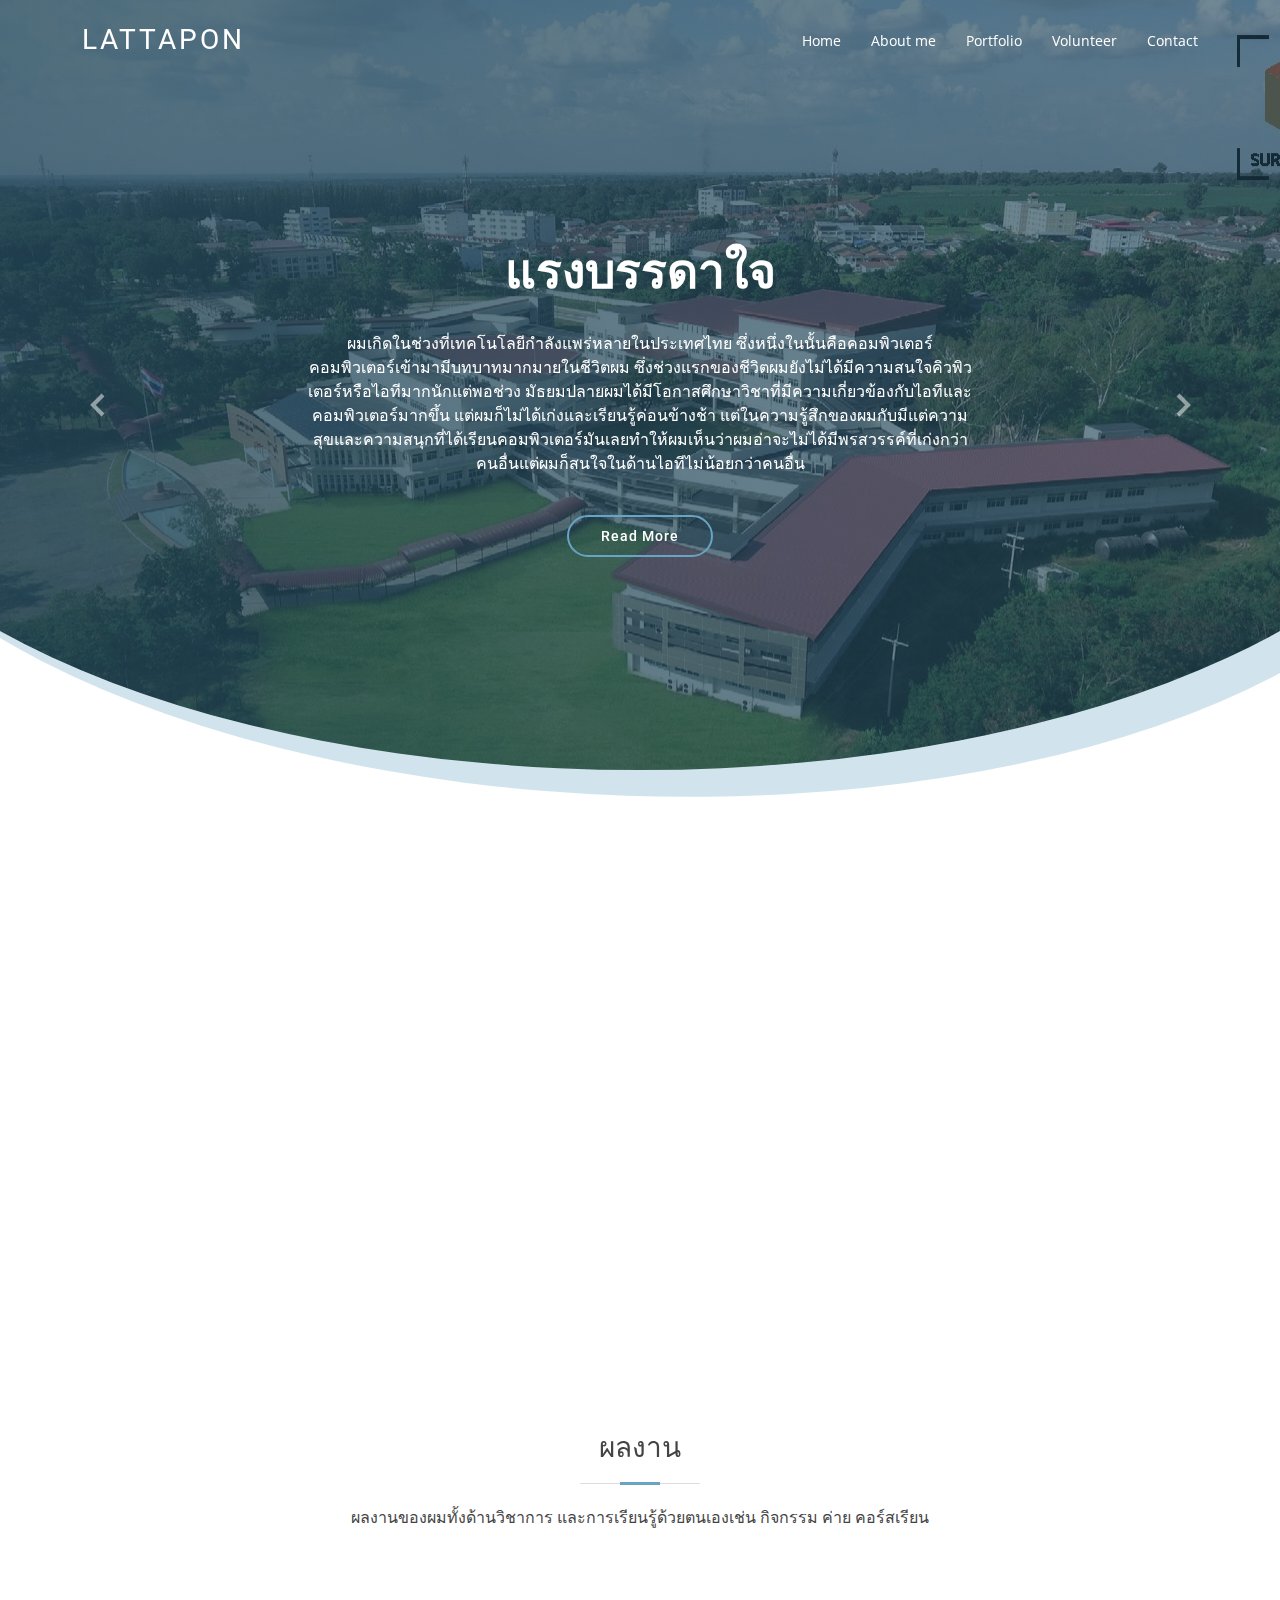
<file: index.html>
<!DOCTYPE html>
<html lang="en">

<head>
  <meta charset="utf-8">
  <meta content="width=device-width, initial-scale=1.0" name="viewport">

  <title>Lattapon</title>
  <meta content="" name="description">
  <meta content="" name="keywords">

  <!-- Favicons -->
  <link href="assets/img/Screenshot 2023-10-13 222314.png" rel="icon">
  <link href="assets/img/apple-touch-icon.png" rel="apple-touch-icon">

  <!-- Google Fonts -->
  <link href="https://fonts.googleapis.com/css?family=Open+Sans:300,300i,400,400i,600,600i,700,700i|Roboto:300,300i,400,400i,500,500i,700,700i&display=swap" rel="stylesheet">

  <!-- Vendor CSS Files -->
  <link href="assets/vendor/animate.css/animate.min.css" rel="stylesheet">
  <link href="assets/vendor/aos/aos.css" rel="stylesheet">
  <link href="assets/vendor/bootstrap/css/bootstrap.min.css" rel="stylesheet">
  <link href="assets/vendor/bootstrap-icons/bootstrap-icons.css" rel="stylesheet">
  <link href="assets/vendor/boxicons/css/boxicons.min.css" rel="stylesheet">
  <link href="assets/vendor/glightbox/css/glightbox.min.css" rel="stylesheet">
  <link href="assets/vendor/swiper/swiper-bundle.min.css" rel="stylesheet">

  <!-- Template Main CSS File -->
  <link href="assets/css/style.css" rel="stylesheet">

  <!-- =======================================================
  * Template Name: Moderna
  * Updated: Sep 18 2023 with Bootstrap v5.3.2
  * Template URL: https://bootstrapmade.com/free-bootstrap-template-corporate-moderna/
  * Author: BootstrapMade.com
  * License: https://bootstrapmade.com/license/
  ======================================================== -->
</head>

<body>

  <!-- ======= Header ======= -->
  <header id="header" class="fixed-top d-flex align-items-center header-transparent">
    <div class="container d-flex justify-content-between align-items-center">

      <div class="logo">
        <h1 class="text-light"><a href="index.html"><span>Lattapon</span></a></h1>
        <!-- Uncomment below if you prefer to use an image logo -->
        <!-- <a href="index.html"><img src="assets/img/logo.png" alt="" class="img-fluid"></a>-->
      </div>

      <nav id="navbar" class="navbar">
        <ul>
          <li><a class="" href="index.html">Home</a></li>
          <li><a href="about.html">About me</a></li>
          <li><a class="" href="portfolio.html">Portfolio</a></li>
          <li><a class="" href="Volunteer.html">Volunteer</a></li>
          <li><a href="contact.html">Contact </a></li>
        </ul>
        <i class="bi bi-list mobile-nav-toggle"></i>
      </nav><!-- .navbar -->

    </div>
  </header><!-- End Header -->

  <!-- ======= Hero Section ======= -->
  <section id="hero" class="d-flex justify-cntent-center align-items-center">
    <div id="heroCarousel" class="container carousel carousel-fade" data-bs-ride="carousel" data-bs-interval="5000">

      <!-- Slide 1 -->
      <div class="carousel-item active">
        <div class="carousel-container">
          <h2 class="animate__animated animate__fadeInDown">  แรงบรรดาใจ</h2>
          <p class="animate__animated animate__fadeInUp">ผมเกิดในช่วงที่เทคโนโลยีกำลังแพร่หลายในประเทศไทย ซึ่งหนึ่งในนั้นคือคอมพิวเตอร์ คอมพิวเตอร์เข้ามามีบทบาทมากมายในชีวิตผม ซึ่งช่วงแรกของชีวิตผมยังไม่ได้มีความสนใจคิวพิวเตอร์หรือไอทีมากนักแต่พอช่วง มัธยมปลายผมได้มีโอกาสศึกษาวิชาที่มีความเกี่ยวข้องกับไอทีและคอมพิวเตอร์มากขึ้น แต่ผมก็ไม่ได้เก่งและเรียนรู้ค่อนข้างช้า แต่ในความรู้สึกของผมกับมีแต่ความสุขและความสนุกที่ได้เรียนคอมพิวเตอร์มันเลยทำให้ผมเห็นว่าผมอ่าจะไม่ได้มีพรสวรรค์ที่เก่งกว่าคนอื่นแต่ผมก็สนใจในด้านไอทีไม่น้อยกว่าคนอื่น</p>
          <a href="" class="btn-get-started animate__animated animate__fadeInUp">Read More</a>
        </div>
      </div>

      <!-- Slide 2 -->
      <div class="carousel-item">
        <div class="carousel-container">
          <h2 class="animate__animated animate__fadeInDown">เหตุผลที่อยากเรียนวิศวะ</h2>
          <p class="animate__animated animate__fadeInUp">การเลือกเรียนวิศวกรรมศาสตร์ของผมนั้นเกิดจากคุณพ่อของผมที่ประกอบอาชีพเป็นวิศวกรชลประทาน ทำให้ผมมีโอกาสติดตามไปศึกษาและสังเกตการทำงานของคุณพ่อ ได้เห็นและเรียนรู้การวางแผนงานอย่างเป็นระบบ การเก็บข้อมูลโดยสอบถามกับคนในชุมชนที่กำลังประสบปัญหาการขาดแคลนน้ำ รวมทั้งการประสานงานและทำงานร่วมกันระหว่างหน่วยงานแต่ละหน่วยงาน จากการติดตามและสังเกตช่วยเพิ่มความสนใจในด้านนี้มากขึ้นบวกกับที่คุณตาของผมทำงานก่อสร้างและช่วงปิดเทอมผมอาศัยอยู่กับคุณตาบ่อยมากจึงได้เรียนรู้งานและเทคนิคต่าง ๆ จากคุณตาซึ่งทำให้ผมเห็นว่าผมมีความถนัดและชอบในด้านนี้</p>
          <a href="" class="btn-get-started animate__animated animate__fadeInUp">Read More</a>
        </div>
      </div>

      <!-- Slide 3 -->
      <div class="carousel-item">
        <div class="carousel-container">
          <h2 class="animate__animated animate__fadeInDown">สิ่งที่จะทำหลังจบการศึกษา</h2>
          <p class="animate__animated animate__fadeInUp">เป้าหมายหลังจบการศึกษาของผมคือ ผมวางแผนที่จะไปศึกษาต่อที่มหาลัยชั้นนำของโลก เช่น MIT ในด้านเฉพาะทางในสายคอมพิวเตอร์ และไปฝึกงานประสบการณ์ทำงานที่ต่างประเทศ เพื่อนำมาพัฒนาประเทศไทยให้ด้านเทคโนโลยีมีความเจริญก้าวหน้าและเป็นผู้นำในด้านเทคโนโลยี 
            โดยในระดับปริญญาตรีผมจะศึกษาหาความรู้ ประสบการณ์และด้านภาษา จากมหาวิทยาลัยแห่งนี้ เพื่อที่จะนำไปใช้ในอนาคตแทำให้เป้าหมายหลังจบการศึกษาของผมนั้นเป็นจริง ครับผม
          </p>
          <a href="" class="btn-get-started animate__animated animate__fadeInUp">Read More</a>
        </div>
      </div>

      <a class="carousel-control-prev" href="#heroCarousel" role="button" data-bs-slide="prev">
        <span class="carousel-control-prev-icon bx bx-chevron-left" aria-hidden="true"></span>
      </a>

      <a class="carousel-control-next" href="#heroCarousel" role="button" data-bs-slide="next">
        <span class="carousel-control-next-icon bx bx-chevron-right" aria-hidden="true"></span>
      </a>

    </div>
  </section><!-- End Hero -->

  <main id="main">


    <!-- ======= Why Us Section ======= -->
    <section class="why-us section-bg" data-aos="fade-up" date-aos-delay="200">
      <div class="container">

        <div class="row">
          <div class="col-lg-6 video-box">
            <img src="assets/img/LINE_ALBUM_300766_๒๓๐๘๒๐_1.jpg" class="img-fluid" alt="">
            <a href="https://youtu.be/DduxwWmf9sE" class="venobox play-btn mb-4" data-vbtype="video" data-autoplay="true"></a>
          </div>

          <div class="col-lg-6 d-flex flex-column justify-content-center p-5">

            <div class="icon-box">
              <h4 class="title"><a href="">วิดีโอแนะนำตัว</a></h4>
              <p class="description">เนื้อหาในวิดีโอนี้จะเกี่ยวกับทำไมถึงสนใจด้านไอทีและทำไมอยากเป็นวิศวกรรม และหลังจบไปอยากทำอะไร</p>
            </div>

            <div class="icon-box">
              <h4 class="title"><a href="">
                Introduction video</a></h4>
              <p class="description">The content of this video will be about why I am interested in IT and why I want to become an engineer, and what I want to do after graduation.</p>
            </div>

          </div>
        </div>

      </div>
    </section><!-- End Why Us Section -->

    <!-- ======= Features Section ======= -->
    <section class="features">
      <div class="container">

        <div class="section-title">
          <h2>ผลงาน</h2>
          <p>ผลงานของผมทั้งด้านวิชาการ และการเรียนรู้ด้วยตนเองเช่น กิจกรรม ค่าย คอร์สเรียน</p>
        </div>

        <div class="row" data-aos="fade-up">
          <div class="col-md-5">
            <img src="assets/img/330746128_5165251446910614_7361185947299142403_n.jpg" class="img-fluid" alt="">
          </div>
          <div class="col-md-7 pt-4">
            <h3>กิจกรรม การแข่งขันการสร้าง
              Web Applications ระดับชั้น ม.4-ม.6</h3>
            <p class="fst-italic">
              กิจกรรม การแข่งขันการสร้าง
Web Applications ระดับชั้น ม.4-ม.6 งานศิลปหัตถกรรมนักเรียน ระดับพื้นที่การศึกษา ครั้งที่ 70 
ประจำปีการศึกษา 2565 ณ วันที่ 19 ธันวาคม 2565
            </p>
            <ul>
              <li><i class="bi bi-check"></i> ได้รับรางวัลระดับเหรียญทอง</li>
            </ul>
          </div>
        </div>

        <div class="row" data-aos="fade-up">
          <div class="col-md-5 order-1 order-md-2">
            <img src="assets/img/330539769_713527666921823_4527976959128702069_n.jpg" class="img-fluid" alt="">
          </div>
          <div class="col-md-7 pt-5 order-2 order-md-1">
            <h3>สำเร็จหลักสูตร Introduction to Computer Science</h3>
            <p class="fst-italic">
              ผมมีความคิดอยู่เสมอว่า สายงานทางด้านวิศวกรรมคอมพิวเตอร์นั้น เป็นสายงานที่มีการแข่งขันสูง เนื่องจากในปัจจุบัน มีคนสนใจศึกษาต่อทางด้านนี้เยอะขึ้น การที่เรามีความเชี่ยวชาญทางด้านคอมพิวเตอร์เพียงด้านเดียวนั้นก็อาจจะไม่เพียงพออีกต่อไป ผมจึงศึกษาศาสตร์อื่น ๆ ร่วมกับทางด้านคอมพิวเตอร์ไปด้วยในระดับมัธยมศึกษาตอนปลายผมมีเป้าหมายชัดเจน ว่า ผมอยากเป็นนักเขียนโปรแกรม ผมจึงลงคอร์สและหาความรู้ต่างๆที่เกี่ยวกับคอมพิวเตอร์อย่างจริงจังทั้ง การเขียนเว็บ พื้นฐานทางภาษาต่าง ๆ 
            </p>
            <p>
              
              
            </p>
          </div>
        </div>

        <div class="row" data-aos="fade-up">
          <div class="col-md-5">
            <img src="assets/img/385362851_282663624631734_2175197236781669596_n.jpg" class="img-fluid" alt="">
          </div>
          <div class="col-md-7 pt-5">
            <h3>เข้าอบรมหลักสูตร Python เบื้องต้น</h3>
            <p>ผมได้เรียนรู้เกี่ยวกับภาษา Python พื้นฐานและได้ลงมือทำ workshop อีกสิ่งที่ได้ใช้เวลาว่างให้เกิดประโยชน์</p>
            <ul>
              <li><i class="bi bi-check"></i> เรียนรู้การทำงานร่วมกับผู้อื่นหรือทำงานกลุ่ม</li>
              <li><i class="bi bi-check"></i> เรียนรู้ทักษะการเข้าสังคม พูดคุยกับผู้อื่น</li>
              <li><i class="bi bi-check"></i> เรียนรู้ทักษะการเป็นผู้นำ</li>
            </ul>
          </div>
        </div>

        <div class="row" data-aos="fade-up">
          <div class="col-md-5 order-1 order-md-2">
            <img src="assets/img/373472403_632821995650697_3811164275858335691_n (2).jpg" class="img-fluid" alt="">
          </div>
          <div class="col-md-7 pt-5 order-2 order-md-1">
            <h3>ผมได้มีโอกาสเข้าศึกษาดูงานที่ บริษัท Kyocera AVX เป็นบริษัทผู้ผลิตชิ้นส่วนอิเล็กทรอนิกส์จากสหรัฐอเมริกา </h3>
            <p class="fst-italic">
              สิ่งที่ได้จากการศึกษาดูงานครั้งนี้คือ 
            </p>
            <p>
            <ul>  
              <li><i class="bi bi-check"></i> การทำงานอย่างเป็นระบบในรูปแบบโรงงาน</li>
              <li><i class="bi bi-check"></i> การบริหารงานและแนวคิดจากพี่ ๆ ภายในโรงงาน</li>
              <li><i class="bi bi-check"></i> ความมีวินัยและการตรงต่อเวลาของพนักงานในโรงงาน</li>
              <li><i class="bi bi-check"></i> ความสำคัญของแต่ละหน้าที่ภายในโรงงาน</li>
              <li><i class="bi bi-check"></i> ความสำคัญของการเป็นผู้นำและผู้ตาม</li>
            </ul>  
            </p>
          </div>
        </div>

      </div>
    </section><!-- End Features Section -->

  </main><!-- End #main -->

   <!-- ======= Footer ======= -->
   <footer id="footer" data-aos="fade-up" data-aos-easing="ease-in-out" data-aos-duration="500">

    <div class="footer-newsletter">
      <div class="container">
        <div class="row">
          <div class="col-lg-6">
            <h4>ข้อเสนอและคำแนะนำ</h4>
            <p>คำแนะนำและข้อผิดพลาดของเราเพื่อที่จะนำไปปรับแก้ในอนาคต</p>
          </div>
          <div class="col-lg-6">
            <form action="" method="post">
              <input type="email" name="comment"><input type="submit" value="comment">
            </form>
          </div>
        </div>
      </div>
    </div>

    <div class="footer-top">
      <div class="container">
        <div class="row">

          <div class="col-lg-3 col-md-6 footer-links">
            <h4>Useful Links</h4>
            <ul>
              <li><i class="bx bx-chevron-right"></i> <a href="#">Home</a></li>
              <li><i class="bx bx-chevron-right"></i> <a href="#">About me</a></li>
            </ul>
          </div>

         

          <div class="col-lg-3 col-md-6 footer-contact">
            <h4>Contact Us</h4>
            <p>
             
              <strong>Phone:</strong> +66 954486027<br>
              <strong>Email:</strong> fresh45678za@gmail.com<br>
            </p>

          </div>

          <div class="col-lg-3 col-md-6 footer-info">
            <h3>About Website</h3>
            <p>ผมสร้างเว็บไซต์นี้ขึ้นมาเพื่อศึกษาในสิ่งที่ผมชอบ ใช้เวลายามว่างให้เกิดประโยชน์สูงสุดและเป็นการฝึกฝนตนเองท้าทายตนเองไปในตัว สุดท้ายนี้ตัวเว็บผมได้ใช้ Web Monderna เป็นแบบหลักในการศึกษาและสร้างWebครั้งนี้</p>
            <div class="social-links mt-3">
              <a href="https://www.facebook.com/profile.php?id=100006049786528" class="facebook"><i class="bx bxl-facebook"></i></a>
              <a href="https://www.instagram.com/lattapxn__/" class="instagram"><i class="bx bxl-instagram"></i></a>
            </div>
          </div>

        </div>
      </div>
    </div>

    <div class="container">
      <div class="copyright">
         <b>Lattapon Meelaksanasom</b>
      </div>
      <div class="credits">
        <!-- All the links in the footer should remain intact. -->
        <!-- You can delete the links only if you purchased the pro version. -->
        <!-- Licensing information: https://bootstrapmade.com/license/ -->
        <!-- Purchase the pro version with working PHP/AJAX contact form: https://bootstrapmade.com/free-bootstrap-template-corporate-moderna/ -->
      </div>
    </div>
  </footer><!-- End Footer -->

  <a href="#" class="back-to-top d-flex align-items-center justify-content-center"><i class="bi bi-arrow-up-short"></i></a>

  <!-- Vendor JS Files -->
  <script src="assets/vendor/purecounter/purecounter_vanilla.js"></script>
  <script src="assets/vendor/aos/aos.js"></script>
  <script src="assets/vendor/bootstrap/js/bootstrap.bundle.min.js"></script>
  <script src="assets/vendor/glightbox/js/glightbox.min.js"></script>
  <script src="assets/vendor/isotope-layout/isotope.pkgd.min.js"></script>
  <script src="assets/vendor/swiper/swiper-bundle.min.js"></script>
  <script src="assets/vendor/waypoints/noframework.waypoints.js"></script>
  <script src="assets/vendor/php-email-form/validate.js"></script>

  <!-- Template Main JS File -->
  <script src="assets/js/main.js"></script>

</body>

</html>
</file>
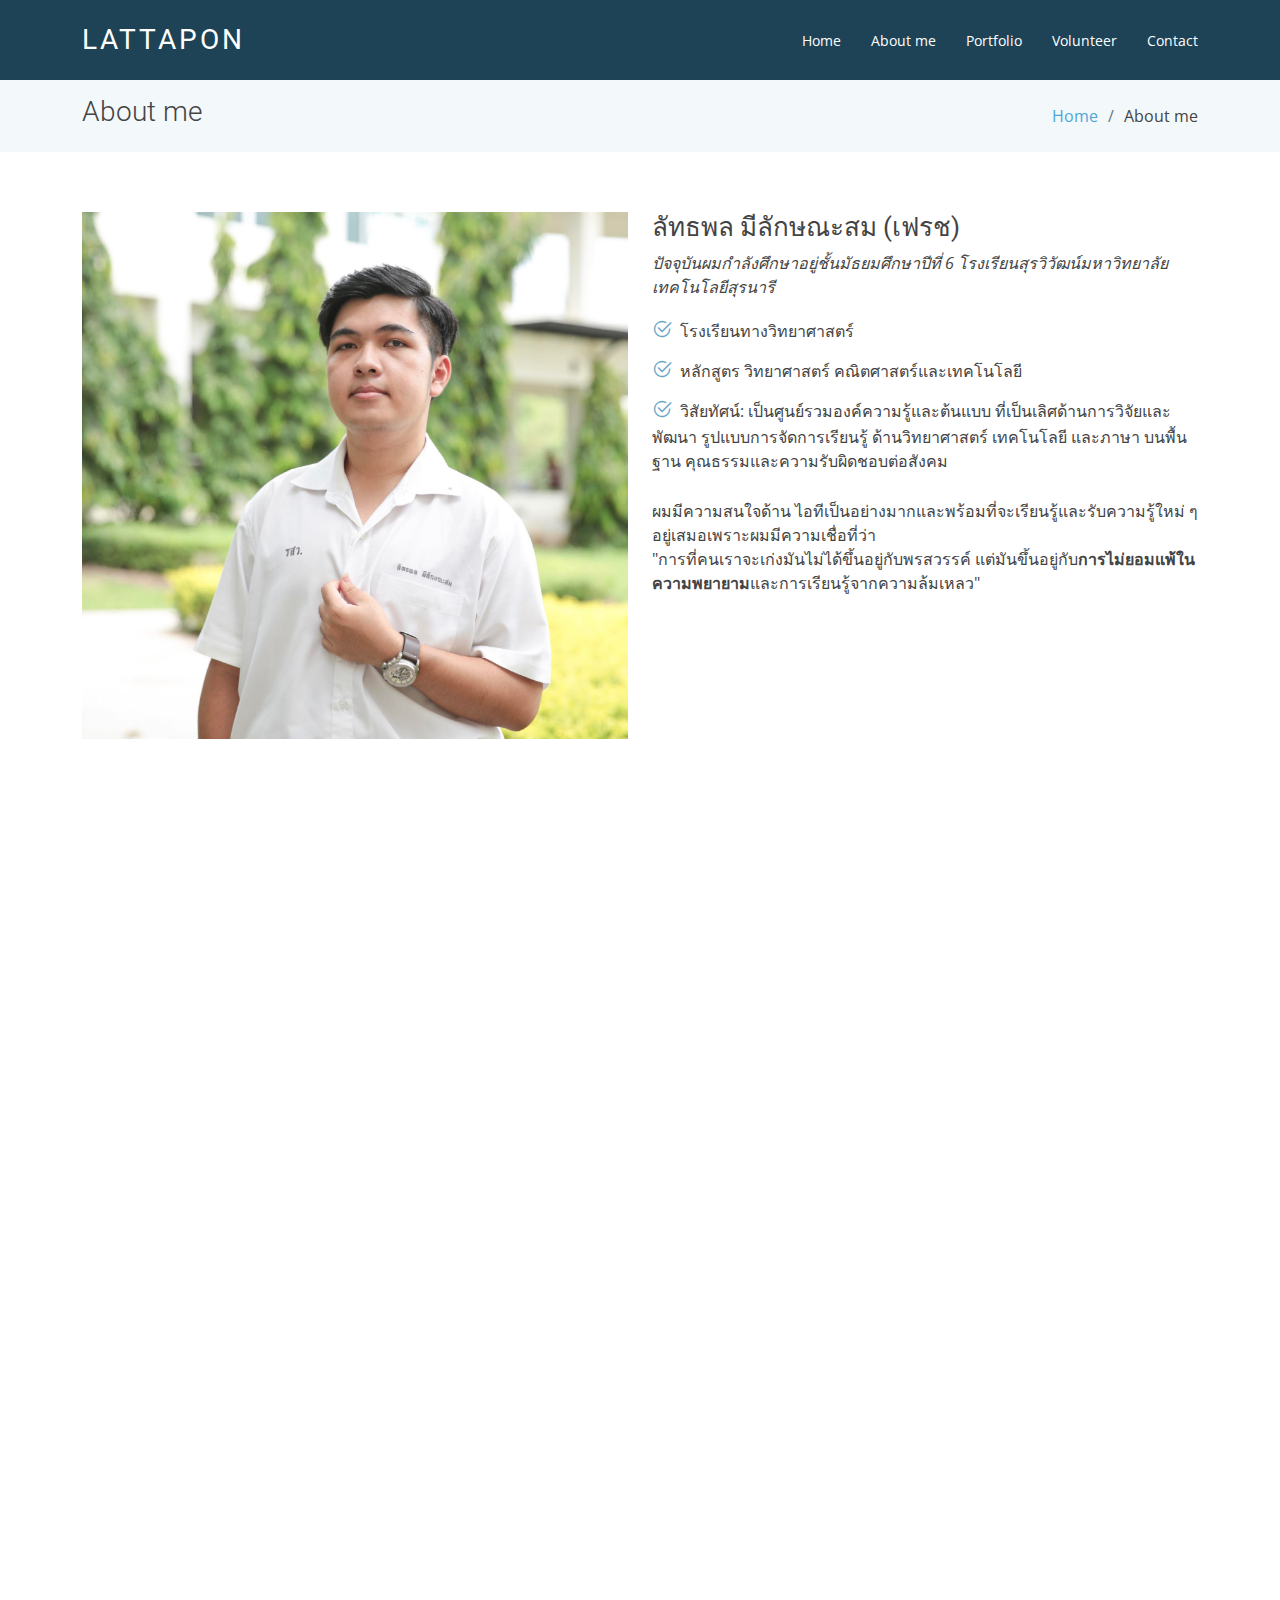
<file: about.html>
<!DOCTYPE html>
<html lang="en">

<head>
  <meta charset="utf-8">
  <meta content="width=device-width, initial-scale=1.0" name="viewport">

  <title>Lattapon Meelaksanasom</title>
  <meta content="" name="description">
  <meta content="" name="keywords">

  <!-- Favicons -->
  <link href="assets/img/Screenshot 2023-10-13 222314.png" rel="icon">
  <link href="assets/img/apple-touch-icon.png" rel="apple-touch-icon">

  <!-- Google Fonts -->
  <link href="https://fonts.googleapis.com/css?family=Open+Sans:300,300i,400,400i,600,600i,700,700i|Roboto:300,300i,400,400i,500,500i,700,700i&display=swap" rel="stylesheet">

  <!-- Vendor CSS Files -->
  <link href="assets/vendor/animate.css/animate.min.css" rel="stylesheet">
  <link href="assets/vendor/aos/aos.css" rel="stylesheet">
  <link href="assets/vendor/bootstrap/css/bootstrap.min.css" rel="stylesheet">
  <link href="assets/vendor/bootstrap-icons/bootstrap-icons.css" rel="stylesheet">
  <link href="assets/vendor/boxicons/css/boxicons.min.css" rel="stylesheet">
  <link href="assets/vendor/glightbox/css/glightbox.min.css" rel="stylesheet">
  <link href="assets/vendor/swiper/swiper-bundle.min.css" rel="stylesheet">

  <!-- Template Main CSS File -->
  <link href="assets/css/style.css" rel="stylesheet">

  <!-- =======================================================
  * Template Name: Moderna
  * Updated: Sep 18 2023 with Bootstrap v5.3.2
  * Template URL: https://bootstrapmade.com/free-bootstrap-template-corporate-moderna/
  * Author: BootstrapMade.com
  * License: https://bootstrapmade.com/license/
  ======================================================== -->
</head>

<body>

  <!-- ======= Header ======= -->
  <header id="header" class="fixed-top d-flex align-items-center ">
    <div class="container d-flex justify-content-between align-items-center">

      <div class="logo">
        <h1 class="text-light"><a href="index.html"><span>Lattapon</span></a></h1>
        <!-- Uncomment below if you prefer to use an image logo -->
        <!-- <a href="index.html"><img src="assets/img/logo.png" alt="" class="img-fluid"></a>-->
      </div>

      <nav id="navbar" class="navbar">
        <ul>
          <li><a class="" href="index.html">Home</a></li>
          <li><a href="about.html">About me</a></li>
          <li><a class="" href="portfolio.html">Portfolio</a></li>
          <li><a class="" href="Volunteer.html">Volunteer</a></li>
          <li><a href="contact.html">Contact </a></li>
          </li>
        </ul>
        <i class="bi bi-list mobile-nav-toggle"></i>
      </nav><!-- .navbar -->

    </div>
  </header><!-- End Header -->

  <main id="main">

    <!-- ======= About Us Section ======= -->
    <section class="breadcrumbs">
      <div class="container">

        <div class="d-flex justify-content-between align-items-center">
          <h2>About me</h2>
          <ol>
            <li><a href="index.html">Home</a></li>
            <li>About me</li>
          </ol>
        </div>

      </div>
    </section><!-- End About Us Section -->

    <!-- ======= About Section ======= -->
    <section class="about" data-aos="fade-up">
      <div class="container">

        <div class="row">
          <div class="col-lg-6">
            <img src="assets/img/384535570_337960315462786_6519347197649197694_n.jpg" class="img-fluid" alt="">
          </div>
          <div class="col-lg-6 pt-4 pt-lg-0">
            <h3>ลัทธพล มีลักษณะสม (เฟรช)</h3>
            <p class="fst-italic">
              ปัจจุบันผมกำลังศึกษาอยู่ชั้นมัธยมศึกษาปีที่ 6 โรงเรียนสุรวิวัฒน์มหาวิทยาลัยเทคโนโลยีสุรนารี 
            </p>
            <ul>
              <li><i class="bi bi-check2-circle"></i> โรงเรียนทางวิทยาศาสตร์</li>
              <li><i class="bi bi-check2-circle"></i> หลักสูตร วิทยาศาสตร์ คณิตศาสตร์และเทคโนโลยี</li>
              <li><i class="bi bi-check2-circle"></i> วิสัยทัศน์: เป็นศูนย์รวมองค์ความรู้และต้นแบบ ที่เป็นเลิศด้านการวิจัยและพัฒนา รูปแบบการจัดการเรียนรู้ ด้านวิทยาศาสตร์ เทคโนโลยี และภาษา บนพื้นฐาน คุณธรรมและความรับผิดชอบต่อสังคม</li>
            </ul>
            <p>
              ผมมีความสนใจด้าน ไอทีเป็นอย่างมากและพร้อมที่จะเรียนรู้และรับความรู้ใหม่ ๆอยู่เสมอเพราะผมมีความเชื่อที่ว่า<br> "การที่คนเราจะเก่งมันไม่ได้ขึ้นอยู่กับพรสวรรค์ แต่มันขึ้นอยู่กับ<b>การไม่ยอมแพ้ในความพยายาม</b>และการเรียนรู้จากความล้มเหลว"
            </p>
          </div>
        </div>

      </div>
    </section><!-- End About Section -->

    <!-- ======= Facts Section ======= -->
    <section class="facts section-bg" data-aos="fade-up">
      <div class="container">

        <div class="row counters">

          <div class="col-lg-3 col-6 text-center">
            <span data-purecounter-start="0" data-purecounter-end="318" data-purecounter-duration="1" class="purecounter"></span>
            <p>Hours of self learning</p>
          </div>

          <div class="col-lg-3 col-6 text-center">
            <span data-purecounter-start="0" data-purecounter-end="3" data-purecounter-duration="1" class="purecounter"></span>
            <p>Projects</p>
          </div>

          <div class="col-lg-3 col-6 text-center">
            <span data-purecounter-start="0" data-purecounter-end="2" data-purecounter-duration="1" class="purecounter"></span>
            <p>Internship</p>
          </div>

          <div class="col-lg-3 col-6 text-center">
            <span data-purecounter-start="0" data-purecounter-end="2" data-purecounter-duration="1" class="purecounter"></span>
            <p>Sport</p>
          </div>

        </div>

      </div>
    </section><!-- End Facts Section -->

    <!-- ======= Our Skills Section ======= -->
    <section class="skills" data-aos="fade-up">
      <div class="container">

        <div class="section-title">
          <h2>ความตั้งใจที่จะเรียนวิศวกรรมของผม</h2>
          <p>ผมมีแรงบันดาลใจในการเลือกเรียนวิศวกรรมศาสตร์จากคุณพ่อของผมที่ประกอบอาชีพเป็นวิศวกรชลประทาน ทำให้ผมมีโอกาสติดตามไปศึกษาและสังเกตการทำงานของคุณพ่อ ได้เห็น<br>และเรียนรู้การวางแผนงานอย่างเป็นระบบ การเก็บข้อมูลโดยสอบถามกับคนในชุมชนที่กำลังประสบปัญหาการขาดแคลนน้ำ รวมทั้งการประสานงานและทำงานร่วมกันระหว่างหน่วยงานแต่ละหน่วยงาน จากการติดตามและสังเกตช่วยเพิ่มความสนใจในด้านนี้มากขึ้นบวกกับที่คุณตาของผมทำงานก่อสร้างและช่วงปิดเทอมผมอาศัยอยู่กับคุณตาบ่อยมากจึงได้เรียนรู้งานและเทคนิคต่าง ๆ จากคุณตาซึ่งทำให้ผมเห็นว่าผมมีความถนัดและชอบในด้านนี้ผมจึงเริ่มศึกษามาอยู่เรื่อย ๆ และนี้จึงเป็นสิ่งที่จุดประกายความชอบวิศวะกรรมในตัวของผม
          </p>
        </div>

        <div class="skills-content">

          <div class="progress">
            <div class="progress-bar bg-success" role="progressbar" aria-valuenow="60" aria-valuemin="0" aria-valuemax="100">
              <span class="skill">HTML <i class="val">60</i></span>
            </div>
          </div>

          <div class="progress">
            <div class="progress-bar bg-info" role="progressbar" aria-valuenow="30" aria-valuemin="0" aria-valuemax="100">
              <span class="skill">CSS <i class="val">30%</i></span>
            </div>
          </div>

          <div class="progress">
            <div class="progress-bar bg-warning" role="progressbar" aria-valuenow="75" aria-valuemin="0" aria-valuemax="100">
              <span class="skill">Python <i class="val">75%</i></span>
            </div>
          </div>

          <div class="progress">
            <div class="progress-bar bg-danger" role="progressbar" aria-valuenow="50" aria-valuemin="0" aria-valuemax="100">
              <span class="skill">Excel <i class="val">50%</i></span>
            </div>
          </div>

        </div>

      </div>
    </section><!-- End Our Skills Section -->

    <!-- ======= Tetstimonials Section ======= -->
    <section class="testimonials" data-aos="fade-up">
      <div class="container">

        <div class="section-title">
          <h2>Recommendation</h2>
          <p>หนังสือรับรองจากคณะครูผู้สอนจากโรงเรียนสุรวิวัฒน์ มหาวิทยาลัยเทคโนโลยีสุรนารี</p>
        </div>


        <div class="testimonials-carousel swiper">
          <div class="swiper-wrapper">
            <div class="testimonial-item swiper-slide">
              <img src="assets/img/รูปปก.jpg" class="testimonial-img" alt="">
              <h3>นายปุณณวิช เลิศธีรวัฒน์</h3>
              <h4>ครูผู้สอนวิชาชีววิทยา</h4>
              <p>
                <i class="bx bxs-quote-alt-left quote-icon-left"></i>
                นาย ลัทธพล มีลักษณะสม นักเรียนระดับชั้นมัธยมศึกษาปีที่ 6/2 ประจำปีการศึกษา 2566 โรงเรียนสุรวิวัฒน์ มหาวิทยาลัยเทคโนโลยีสุรนารี เป็นผู้มีผลการเรียนระดับดีเยี่ยม เป็นนักเรียนผู้มีความรู้ความสามารถ มีทักษะทางคณิตศาสตร์ วิทยาศาสตร์ เทคโนโลยีและภาษา
                <i class="bx bxs-quote-alt-right quote-icon-right"></i>
              </p>
            </div>

            <div class="testimonial-item swiper-slide">
              <img src="assets/img/383898710_309423261705738_6377691083008138544_n.jpg" class="testimonial-img" alt="">
              <h3>นายวัชรพล การถาง</h3>
              <h4>ครูผู้สอนวิชาภาษาไทยเพื่อการสื่อสารธุรกิจ</h4>
              <p>
                <i class="bx bxs-quote-alt-left quote-icon-left"></i>
                ลัทธพลเป็นนักเรียนที่มีความขยันหมั่นเพียร ใฝ่หาความรู้ทั้งในห้องเรียนและนอกห้องเรียนอย่างสม่ำเสมอ โดยเฉพาะการเขียนโปรแกรมคอมพิวเตอร์ ระหว่างที่ศึกษาระดับมัธยมปลาย ลัทธพลได้แสดงความสนใจในสิ่งที่ศึกษาแบะยังทำหน้าที่ที่ได้รับมอบได้อย่างดีเยี่ยม ข้าพเจ้าเห็นความมุ่งมั่นและตั้งใจในการพัฒนาตนเองให้ประสบความสำเร็จรวมทั้งพัฒนาทักษะสำคัญต่าง ๆ
                <i class="bx bxs-quote-alt-right quote-icon-right"></i>
              </p>
            </div>

            <div class="testimonial-item swiper-slide">
              <img src="assets/img/387611974_589293489907548_4963808034869329374_n.jpg" class="testimonial-img" alt="">
              <h3>ก่อกุศล มาแสน</h3>
              <h4>ครูผู้สอนวิชาฟิสิกส์และครูประจำชั้นเรียน</h4>
              <p>
                <i class="bx bxs-quote-alt-left quote-icon-left"></i>
                ลัทธพลเป็นนักเรียนที่มีความสามารถโดดเด่นด้านการเขียนโปรแกรม ซึ่งเป็นทักษะที่สำคัญในศรรตวัตที่ 21 สามารถสร้างเว็บไซต์ และแอปพลิเคชั้นได้ด้วยตนเอง เป็นนักเรียนที่มีความคิดสร้างสรรค์ พร้อมที่จะเรียนรู้สิ่งใหม่ ๆ เสมอ มีความซื่อสัตย์ มีความรับผิดชอบ ตะ้งใจเรียนในห้องเสมอ มีเกรดเฉลี่ยวิชาวิทยาศาสตร์ และคณิตศาสตร์ ในระดับที่ดี สามารถทำงานกลุ่มร่วมกับเพื่อนได้เป็นอย่างดี มีทักษะการสื่อสารการพูดการฟังอย่างดีเยี่ยม
                <i class="bx bxs-quote-alt-right quote-icon-right"></i>
              </p>
            </div>
          </div>
          <div class="swiper-pagination"></div>
        </div>

      </div>
    </section><!-- End Ttstimonials Section -->

  </main><!-- End #main -->

  <!-- ======= Footer ======= -->
  <footer id="footer" data-aos="fade-up" data-aos-easing="ease-in-out" data-aos-duration="500">

    <div class="footer-newsletter">
      <div class="container">
        <div class="row">
          <div class="col-lg-6">
            <h4>ข้อเสนอและคำแนะนำ</h4>
            <p>คำแนะนำและข้อผิดพลาดของเราเพื่อที่จะนำไปปรับแก้ในอนาคต</p>
          </div>
          <div class="col-lg-6">
            <form action="" method="post">
              <input type="email" name="comment"><input type="submit" value="comment">
            </form>
          </div>
        </div>
      </div>
    </div>

    <div class="footer-top">
      <div class="container">
        <div class="row">

          <div class="col-lg-3 col-md-6 footer-links">
            <h4>Useful Links</h4>
            <ul>
              <li><i class="bx bx-chevron-right"></i> <a href="#">Home</a></li>
              <li><i class="bx bx-chevron-right"></i> <a href="#">About me</a></li>
            </ul>
          </div>

         

          <div class="col-lg-3 col-md-6 footer-contact">
            <h4>Contact Us</h4>
            <p>
             
              <strong>Phone:</strong> +66 954486027<br>
              <strong>Email:</strong> fresh45678za@gmail.com<br>
            </p>

          </div>

          <div class="col-lg-3 col-md-6 footer-info">
            <h3>About Website</h3>
            <p>ผมสร้างเว็บไซต์นี้ขึ้นมาเพื่อศึกษาในสิ่งที่ผมชอบ ใช้เวลายามว่างให้เกิดประโยชน์สูงสุดและเป็นการฝึกฝนตนเองท้าทายตนเองไปในตัว สุดท้ายนี้ตัวเว็บผมได้ใช้ Web Monderna เป็นแบบหลักในการศึกษาและสร้างWebครั้งนี้</p>
            <div class="social-links mt-3">
              <a href="https://www.facebook.com/profile.php?id=100006049786528" class="facebook"><i class="bx bxl-facebook"></i></a>
              <a href="https://www.instagram.com/lattapxn__/" class="instagram"><i class="bx bxl-instagram"></i></a>
            </div>
          </div>

        </div>
      </div>
    </div>

    <div class="container">
      <div class="copyright">
         <b>Lattapon Meelaksanasom</b>
      </div>
      <div class="credits">
        <!-- All the links in the footer should remain intact. -->
        <!-- You can delete the links only if you purchased the pro version. -->
        <!-- Licensing information: https://bootstrapmade.com/license/ -->
        <!-- Purchase the pro version with working PHP/AJAX contact form: https://bootstrapmade.com/free-bootstrap-template-corporate-moderna/ -->
      </div>
    </div>
  </footer><!-- End Footer -->

  <a href="#" class="back-to-top d-flex align-items-center justify-content-center"><i class="bi bi-arrow-up-short"></i></a>

  <!-- Vendor JS Files -->
  <script src="assets/vendor/purecounter/purecounter_vanilla.js"></script>
  <script src="assets/vendor/aos/aos.js"></script>
  <script src="assets/vendor/bootstrap/js/bootstrap.bundle.min.js"></script>
  <script src="assets/vendor/glightbox/js/glightbox.min.js"></script>
  <script src="assets/vendor/isotope-layout/isotope.pkgd.min.js"></script>
  <script src="assets/vendor/swiper/swiper-bundle.min.js"></script>
  <script src="assets/vendor/waypoints/noframework.waypoints.js"></script>
  <script src="assets/vendor/php-email-form/validate.js"></script>

  <!-- Template Main JS File -->
  <script src="assets/js/main.js"></script>

</body>

</html>
</file>
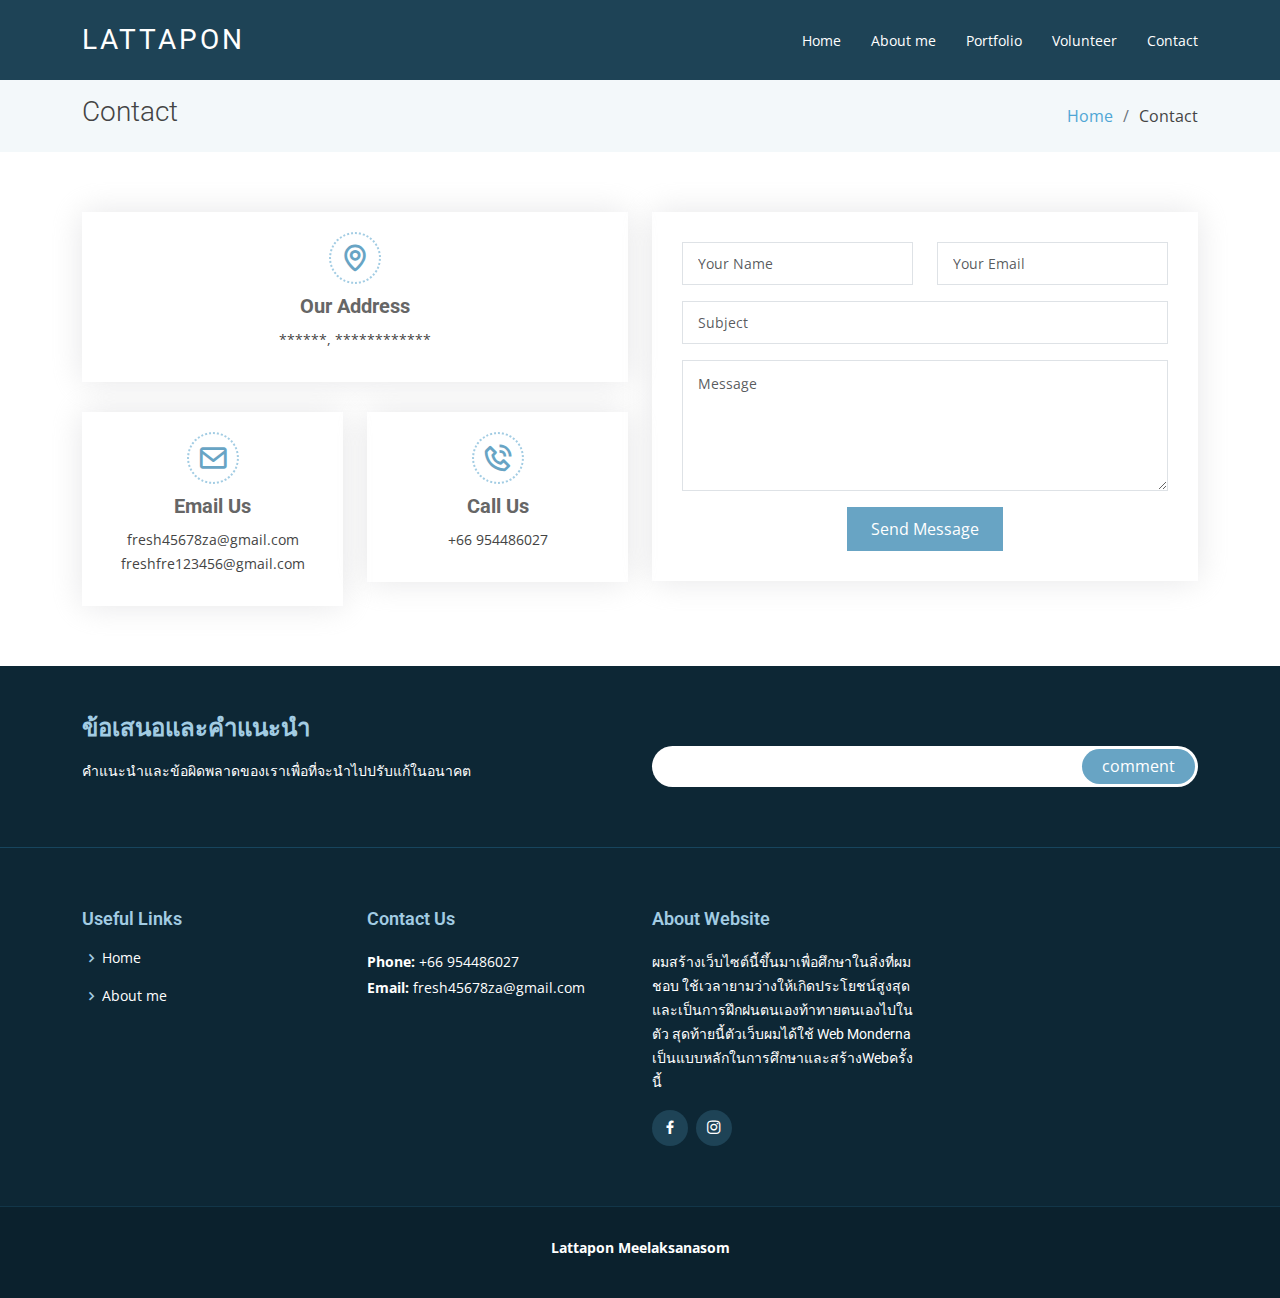
<file: contact.html>
<!DOCTYPE html>
<html lang="en">

<head>
  <meta charset="utf-8">
  <meta content="width=device-width, initial-scale=1.0" name="viewport">

  <title>Contact - Lattapon</title>
  <meta content="" name="description">
  <meta content="" name="keywords">

  <!-- Favicons -->
  <link href="c:\Users\Asus Strix\Downloads\387330226_3588694841405714_5444164500297704466_n.jpg" rel="icon">
  <link href="assets/img/apple-touch-icon.png" rel="apple-touch-icon">

  <!-- Google Fonts -->
  <link href="https://fonts.googleapis.com/css?family=Open+Sans:300,300i,400,400i,600,600i,700,700i|Roboto:300,300i,400,400i,500,500i,700,700i&display=swap" rel="stylesheet">

  <!-- Vendor CSS Files -->
  <link href="assets/vendor/animate.css/animate.min.css" rel="stylesheet">
  <link href="assets/vendor/aos/aos.css" rel="stylesheet">
  <link href="assets/vendor/bootstrap/css/bootstrap.min.css" rel="stylesheet">
  <link href="assets/vendor/bootstrap-icons/bootstrap-icons.css" rel="stylesheet">
  <link href="assets/vendor/boxicons/css/boxicons.min.css" rel="stylesheet">
  <link href="assets/vendor/glightbox/css/glightbox.min.css" rel="stylesheet">
  <link href="assets/vendor/swiper/swiper-bundle.min.css" rel="stylesheet">

  <!-- Template Main CSS File -->
  <link href="assets/css/style.css" rel="stylesheet">

  <!-- =======================================================
  * Template Name: Moderna
  * Updated: Sep 18 2023 with Bootstrap v5.3.2
  * Template URL: https://bootstrapmade.com/free-bootstrap-template-corporate-moderna/
  * Author: BootstrapMade.com
  * License: https://bootstrapmade.com/license/
  ======================================================== -->
</head>

<body>

  <!-- ======= Header ======= -->
  <header id="header" class="fixed-top d-flex align-items-center ">
    <div class="container d-flex justify-content-between align-items-center">

      <div class="logo">
        <h1 class="text-light"><a href="index.html"><span>Lattapon</span></a></h1>
        <!-- Uncomment below if you prefer to use an image logo -->
        <!-- <a href="index.html"><img src="assets/img/logo.png" alt="" class="img-fluid"></a>-->
      </div>

      <nav id="navbar" class="navbar">
        <ul>
          <li><a class="" href="index.html">Home</a></li>
          <li><a href="about.html">About me</a></li>
          <li><a class="" href="portfolio.html">Portfolio</a></li>
          <li><a class="" href="Volunteer.html">Volunteer</a></li>
          <li><a href="contact.html">Contact </a></li>
        </ul>
        <i class="bi bi-list mobile-nav-toggle"></i>
      </nav><!-- .navbar -->

    </div>
  </header><!-- End Header -->

  <main id="main">

    <!-- ======= Contact Section ======= -->
    <section class="breadcrumbs">
      <div class="container">

        <div class="d-flex justify-content-between align-items-center">
          <h2>Contact</h2>
          <ol>
            <li><a href="index.html">Home</a></li>
            <li>Contact</li>
          </ol>
        </div>

      </div>
    </section><!-- End Contact Section -->

    <!-- ======= Contact Section ======= -->
    <section class="contact" data-aos="fade-up" data-aos-easing="ease-in-out" data-aos-duration="500">
      <div class="container">

        <div class="row">

          <div class="col-lg-6">

            <div class="row">
              <div class="col-md-12">
                <div class="info-box">
                  <i class="bx bx-map"></i>
                  <h3>Our Address</h3>
                  <p>******, ************</p>
                </div>
              </div>
              <div class="col-md-6">
                <div class="info-box">
                  <i class="bx bx-envelope"></i>
                  <h3>Email Us</h3>
                  <p>fresh45678za@gmail.com<br>freshfre123456@gmail.com</p>
                </div>
              </div>
              <div class="col-md-6">
                <div class="info-box">
                  <i class="bx bx-phone-call"></i>
                  <h3>Call Us</h3>
                  <p>+66 954486027</p>
                </div>
              </div>
            </div>

          </div>

          <div class="col-lg-6">
            <form action="forms/contact.php" method="post" role="form" class="php-email-form">
              <div class="row">
                <div class="col-md-6 form-group">
                  <input type="text" name="name" class="form-control" id="name" placeholder="Your Name" required>
                </div>
                <div class="col-md-6 form-group mt-3 mt-md-0">
                  <input type="email" class="form-control" name="email" id="email" placeholder="Your Email" required>
                </div>
              </div>
              <div class="form-group mt-3">
                <input type="text" class="form-control" name="subject" id="subject" placeholder="Subject" required>
              </div>
              <div class="form-group mt-3">
                <textarea class="form-control" name="message" rows="5" placeholder="Message" required></textarea>
              </div>
              <div class="my-3">
                <div class="loading">Loading</div>
                <div class="error-message"></div>
                <div class="sent-message">Your message has been sent. Thank you!</div>
              </div>
              <div class="text-center"><button type="submit">Send Message</button></div>
            </form>
          </div>

        </div>

      </div>
    </section><!-- End Contact Section -->

  <!-- ======= Footer ======= -->
  <footer id="footer" data-aos="fade-up" data-aos-easing="ease-in-out" data-aos-duration="500">

    <div class="footer-newsletter">
      <div class="container">
        <div class="row">
          <div class="col-lg-6">
            <h4>ข้อเสนอและคำแนะนำ</h4>
            <p>คำแนะนำและข้อผิดพลาดของเราเพื่อที่จะนำไปปรับแก้ในอนาคต</p>
          </div>
          <div class="col-lg-6">
            <form action="" method="post">
              <input type="email" name="comment"><input type="submit" value="comment">
            </form>
          </div>
        </div>
      </div>
    </div>

    <div class="footer-top">
      <div class="container">
        <div class="row">

          <div class="col-lg-3 col-md-6 footer-links">
            <h4>Useful Links</h4>
            <ul>
              <li><i class="bx bx-chevron-right"></i> <a href="#">Home</a></li>
              <li><i class="bx bx-chevron-right"></i> <a href="#">About me</a></li>
            </ul>
          </div>

         

          <div class="col-lg-3 col-md-6 footer-contact">
            <h4>Contact Us</h4>
            <p>
             
              <strong>Phone:</strong> +66 954486027<br>
              <strong>Email:</strong> fresh45678za@gmail.com<br>
            </p>

          </div>

          <div class="col-lg-3 col-md-6 footer-info">
            <h3>About Website</h3>
            <p>ผมสร้างเว็บไซต์นี้ขึ้นมาเพื่อศึกษาในสิ่งที่ผมชอบ ใช้เวลายามว่างให้เกิดประโยชน์สูงสุดและเป็นการฝึกฝนตนเองท้าทายตนเองไปในตัว สุดท้ายนี้ตัวเว็บผมได้ใช้ Web Monderna เป็นแบบหลักในการศึกษาและสร้างWebครั้งนี้</p>
            <div class="social-links mt-3">
              <a href="https://www.facebook.com/profile.php?id=100006049786528" class="facebook"><i class="bx bxl-facebook"></i></a>
              <a href="https://www.instagram.com/lattapxn__/" class="instagram"><i class="bx bxl-instagram"></i></a>
            </div>
          </div>

        </div>
      </div>
    </div>

    <div class="container">
      <div class="copyright">
         <b>Lattapon Meelaksanasom</b>
      </div>
      <div class="credits">
        <!-- All the links in the footer should remain intact. -->
        <!-- You can delete the links only if you purchased the pro version. -->
        <!-- Licensing information: https://bootstrapmade.com/license/ -->
        <!-- Purchase the pro version with working PHP/AJAX contact form: https://bootstrapmade.com/free-bootstrap-template-corporate-moderna/ -->
      </div>
    </div>
  </footer><!-- End Footer -->

  <a href="#" class="back-to-top d-flex align-items-center justify-content-center"><i class="bi bi-arrow-up-short"></i></a>

  <!-- Vendor JS Files -->
  <script src="assets/vendor/purecounter/purecounter_vanilla.js"></script>
  <script src="assets/vendor/aos/aos.js"></script>
  <script src="assets/vendor/bootstrap/js/bootstrap.bundle.min.js"></script>
  <script src="assets/vendor/glightbox/js/glightbox.min.js"></script>
  <script src="assets/vendor/isotope-layout/isotope.pkgd.min.js"></script>
  <script src="assets/vendor/swiper/swiper-bundle.min.js"></script>
  <script src="assets/vendor/waypoints/noframework.waypoints.js"></script>
  <script src="assets/vendor/php-email-form/validate.js"></script>

  <!-- Template Main JS File -->
  <script src="assets/js/main.js"></script>

</body>

</html>
</file>
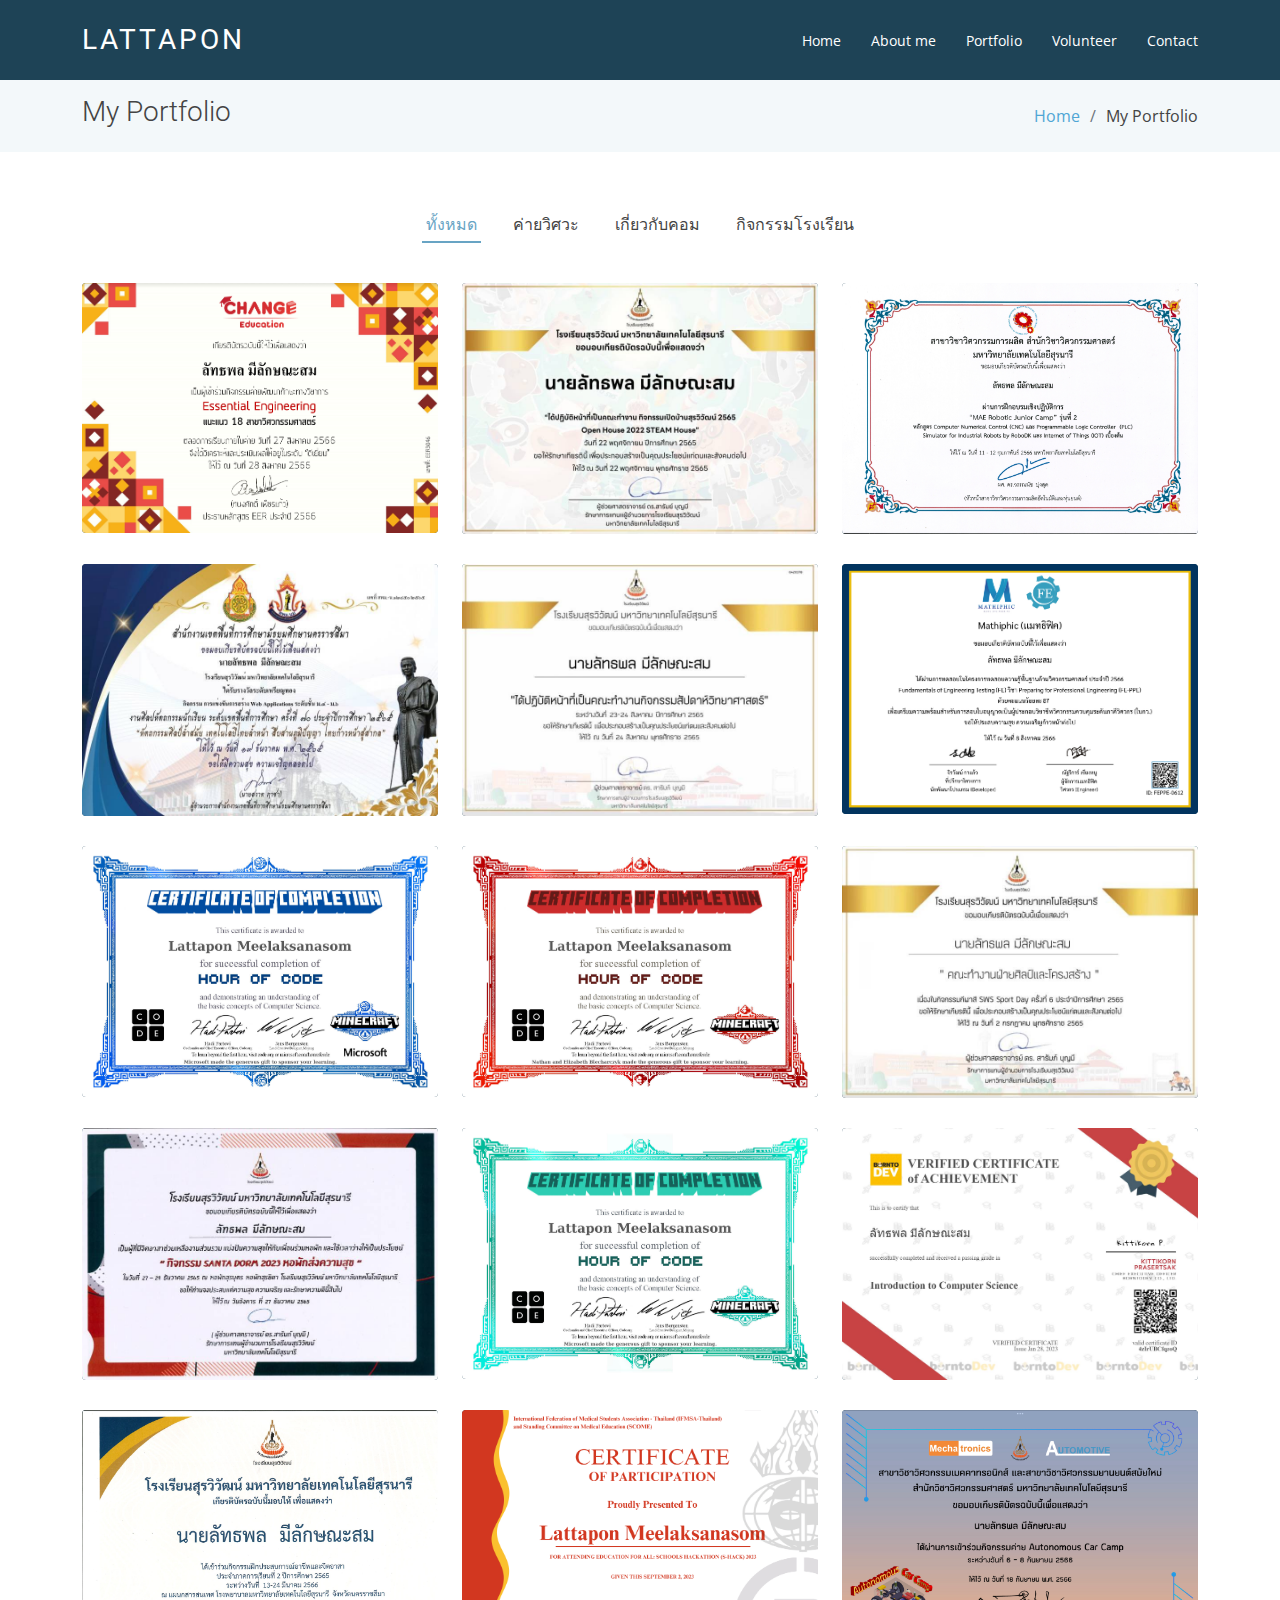
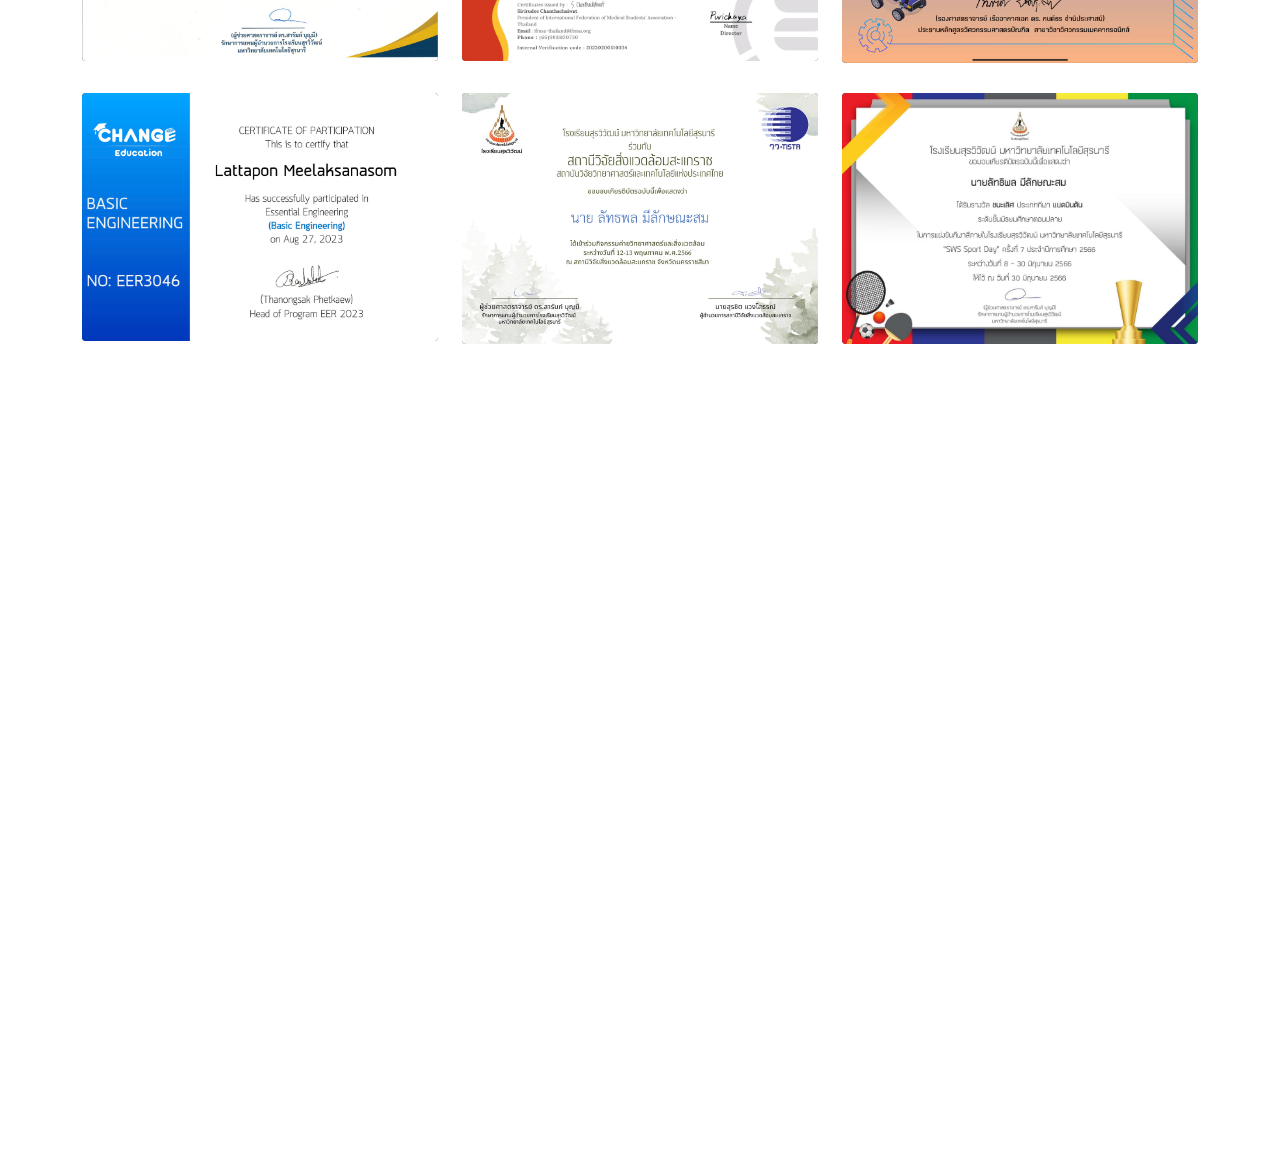
<file: portfolio.html>
<!DOCTYPE html>
<html lang="en">

<head>
  <meta charset="utf-8">
  <meta content="width=device-width, initial-scale=1.0" name="viewport">

  <title>Portfolio - Lattapon</title>
  <meta content="" name="description">
  <meta content="" name="keywords">

  <!-- Favicons -->
  <link href="assets/img/Screenshot 2023-10-13 222314.png" rel="icon">
  <link href="assets/img/apple-touch-icon.png" rel="apple-touch-icon">

  <!-- Google Fonts -->
  <link href="https://fonts.googleapis.com/css?family=Open+Sans:300,300i,400,400i,600,600i,700,700i|Roboto:300,300i,400,400i,500,500i,700,700i&display=swap" rel="stylesheet">

  <!-- Vendor CSS Files -->
  <link href="assets/vendor/animate.css/animate.min.css" rel="stylesheet">
  <link href="assets/vendor/aos/aos.css" rel="stylesheet">
  <link href="assets/vendor/bootstrap/css/bootstrap.min.css" rel="stylesheet">
  <link href="assets/vendor/bootstrap-icons/bootstrap-icons.css" rel="stylesheet">
  <link href="assets/vendor/boxicons/css/boxicons.min.css" rel="stylesheet">
  <link href="assets/vendor/glightbox/css/glightbox.min.css" rel="stylesheet">
  <link href="assets/vendor/swiper/swiper-bundle.min.css" rel="stylesheet">

  <!-- Template Main CSS File -->
  <link href="assets/css/style.css" rel="stylesheet">

  <!-- =======================================================
  * Template Name: Moderna
  * Updated: Sep 18 2023 with Bootstrap v5.3.2
  * Template URL: https://bootstrapmade.com/free-bootstrap-template-corporate-moderna/
  * Author: BootstrapMade.com
  * License: https://bootstrapmade.com/license/
  ======================================================== -->
</head>

<body>

  <!-- ======= Header ======= -->
  <header id="header" class="fixed-top d-flex align-items-center ">
    <div class="container d-flex justify-content-between align-items-center">

      <div class="logo">
        <h1 class="text-light"><a href="index.html"><span>Lattapon</span></a></h1>
        <!-- Uncomment below if you prefer to use an image logo -->
        <!-- <a href="index.html"><img src="assets/img/logo.png" alt="" class="img-fluid"></a>-->
      </div>

      <nav id="navbar" class="navbar">
        <ul>
          <li><a class="" href="index.html">Home</a></li>
          <li><a href="about.html">About me</a></li>
          <li><a class="" href="portfolio.html">Portfolio</a></li>
          <li><a class="" href="Volunteer.html">Volunteer</a></li>
          <li><a href="contact.html">Contact </a></li>
        </ul>
        <i class="bi bi-list mobile-nav-toggle"></i>
      </nav><!-- .navbar -->

    </div>
  </header><!-- End Header -->

  <main id="main">

    <!-- ======= Our Portfolio Section ======= -->
    <section class="breadcrumbs">
      <div class="container">

        <div class="d-flex justify-content-between align-items-center">
          <h2>My Portfolio</h2>
          <ol>
            <li><a href="index.html">Home</a></li>
            <li>My Portfolio</li>
          </ol>
        </div>

      </div>
    </section><!-- End Our Portfolio Section -->

    <!-- ======= Portfolio Section ======= -->
    <section class="portfolio">
      <div class="container">

        <div class="row">
          <div class="col-lg-12">
            <ul id="portfolio-flters">
              <li data-filter="*" class="filter-active">ทั้งหมด</li>
              <li data-filter=".filter-app">ค่ายวิศวะ</li>
              <li data-filter=".filter-card">เกี่ยวกับคอม</li>
              <li data-filter=".filter-web">กิจกรรมโรงเรียน</li>
            </ul>
          </div>
        </div>

        <div class="row portfolio-container" data-aos="fade-up" data-aos-easing="ease-in-out" data-aos-duration="500">

          <div class="col-lg-4 col-md-6 portfolio-wrap filter-app">
            <div class="portfolio-item">
              <img src="assets/img/IMG_2722.jpg" class="img-fluid" alt="">
              <div class="portfolio-info">
                <h3>ค่ายวิศวะ 1</h3>
                <div>
                  <a href="assets/img/IMG_2722.jpg" data-gallery="portfolioGallery" class="portfolio-lightbox" title="ค่ายวิศวะ 1"><i class="bx bx-plus"></i></a>

                </div>
              </div>
            </div>
          </div>

          <div class="col-lg-4 col-md-6 portfolio-wrap filter-web">
            <div class="portfolio-item">
              <img src="assets/img/330193136_670101794801794_6249645205280298523_n.jpg" class="img-fluid" alt="">
              <div class="portfolio-info">
                <h3>กิจกรรมโรงเรียน 3</h3>
                <div>
                  <a href="assets/img/330193136_670101794801794_6249645205280298523_n.jpg" data-gallery="portfolioGallery" class="portfolio-lightbox" title="กิจกรรมโรงเรียนเรียน 3"><i class="bx bx-plus"></i></a>
                </div>
              </div>
            </div>
          </div>

          <div class="col-lg-4 col-md-6 portfolio-wrap filter-app">
            <div class="portfolio-item">
              <img src="assets/img/20230212190017289_0001.jpg" class="img-fluid" alt="">
              <div class="portfolio-info">
                <h3>ค่ายวิศวะ 2</h3>
                <div>
                  <a href="assets/img/20230212190017289_0001.jpg" data-gallery="portfolioGallery" class="portfolio-lightbox" title="ค่ายวิศวะ 2"><i class="bx bx-plus"></i></a>
                </div>
              </div>
            </div>
          </div>

          <div class="col-lg-4 col-md-6 portfolio-wrap filter-card">
            <div class="portfolio-item">
              <img src="assets/img/330746128_5165251446910614_7361185947299142403_n.jpg" class="img-fluid" alt="">
              <div class="portfolio-info">
                <h3>เกี่ยวกับคอม 2</h3>
                <div>
                  <a href="assets/img/330746128_5165251446910614_7361185947299142403_n.jpg" data-gallery="portfolioGallery" class="portfolio-lightbox" title="เกี่ยวกับคอม 2"><i class="bx bx-plus"></i></a>
                </div>
              </div>
            </div>
          </div>

          <div class="col-lg-4 col-md-6 portfolio-wrap filter-web">
            <div class="portfolio-item">
              <img src="assets/img/330343797_906834950505548_4215048318980944683_n.jpg" class="img-fluid" alt="">
              <div class="portfolio-info">
                <h3>กิจกรรมโรงเรียน 2</h3>
                <div>
                  <a href="assets/img/330343797_906834950505548_4215048318980944683_n.jpg" data-gallery="portfolioGallery" class="portfolio-lightbox" title="กิจกรรมโรงเรียน 2"><i class="bx bx-plus"></i></a>
                </div>
              </div>
            </div>
          </div>

          <div class="col-lg-4 col-md-6 portfolio-wrap filter-app">
            <div class="portfolio-item">
              <img src="assets/img/IMG_2637.jpg" class="img-fluid" alt="">
              <div class="portfolio-info">
                <h3>ค่ายวิศวะ 3</h3>
                <div>
                  <a href="assets/img/IMG_2637.jpg" data-gallery="portfolioGallery" class="portfolio-lightbox" title="ค่ายวิศวะ 3"><i class="bx bx-plus"></i></a>
                </div>
              </div>
            </div>
          </div>

          <div class="col-lg-4 col-md-6 portfolio-wrap filter-card">
            <div class="portfolio-item">
              <img src="assets/img/330617856_594956671983060_452389529153129881_n.jpg" class="img-fluid" alt="">
              <div class="portfolio-info">
                <h3>เกี่ยวกับคอม 1</h3>
                <div>
                  <a href="assets/img/330617856_594956671983060_452389529153129881_n.jpg" data-gallery="portfolioGallery" class="portfolio-lightbox" title="เกี่ยวกับคอม 1"><i class="bx bx-plus"></i></a>
                </div>
              </div>
            </div>
          </div>

          <div class="col-lg-4 col-md-6 portfolio-wrap filter-card">
            <div class="portfolio-item">
              <img src="assets/img/330660736_715063766945049_6237532750774999899_n.jpg" class="img-fluid" alt="">
              <div class="portfolio-info">
                <h3>เกี่ยวกับคอม 3</h3>
                <div>
                  <a href="assets/img/330660736_715063766945049_6237532750774999899_n.jpg" data-gallery="portfolioGallery" class="portfolio-lightbox" title="เกี่ยวกับคอม 3"><i class="bx bx-plus"></i></a>
                </div>
              </div>
            </div>
          </div>

          <div class="col-lg-4 col-md-6 portfolio-wrap filter-web">
            <div class="portfolio-item">
              <img src="assets/img/330503616_1441254229976696_3514872116170615489_n.jpg" class="img-fluid" alt="">
              <div class="portfolio-info">
                <h3>กิจกรรมโรงเรียน 1</h3>
                <div>
                  <a href="assets/img/330503616_1441254229976696_3514872116170615489_n.jpg" data-gallery="portfolioGallery" class="portfolio-lightbox" title="กิจกรรมโรงเรียน 1"><i class="bx bx-plus"></i></a>
                </div>
              </div>
            </div>
          </div>

          <div class="col-lg-4 col-md-6 portfolio-wrap filter-web">
            <div class="portfolio-item">
              <img src="assets/img/330769778_5770334779682612_8259566749209017976_n.jpg" class="img-fluid" alt="">
              <div class="portfolio-info">
                <h3>กิจกรรมโรงเรียน 4</h3>
                <div>
                  <a href="assets/img/330769778_5770334779682612_8259566749209017976_n.jpg" data-gallery="portfolioGallery" class="portfolio-lightbox" title="กิจกรรมโรงเรียน 4"><i class="bx bx-plus"></i></a>
                </div>
              </div>
            </div>
          </div>

          <div class="col-lg-4 col-md-6 portfolio-wrap filter-card">
            <div class="portfolio-item">
              <img src="assets/img/330146396_3607233339491437_6223713567234058768_n.jpg" class="img-fluid" alt="">
              <div class="portfolio-info">
                <h3>เกี่ยวกับคอม 4</h3>
                <div>
                  <a href="assets/img/330146396_3607233339491437_6223713567234058768_n.jpg" data-gallery="portfolioGallery" class="portfolio-lightbox" title="เกี่ยวกับคอม 4"><i class="bx bx-plus"></i></a>
                </div>
              </div>
            </div>
          </div>

          <div class="col-lg-4 col-md-6 portfolio-wrap filter-card">
            <div class="portfolio-item">
              <img src="assets/img/330539769_713527666921823_4527976959128702069_n.jpg" class="img-fluid" alt="">
              <div class="portfolio-info">
                <h3>เกี่ยวกับคอม 5</h3>
                <div>
                  <a href="assets/img/330539769_713527666921823_4527976959128702069_n.jpg" data-gallery="portfolioGallery" class="portfolio-lightbox" title="เกี่ยวกับคอม 5"><i class="bx bx-plus"></i></a>
                </div>
              </div>
            </div>
          </div>

          <div class="col-lg-4 col-md-6 portfolio-wrap filter-card">
            <div class="portfolio-item">
              <img src="assets/img/20230808150648776_0001.jpg" class="img-fluid" alt="">
              <div class="portfolio-info">
                <h3>เกี่ยวกับคอม 6</h3>
                <div>
                  <a href="assets/img/20230808150648776_0001.jpg" data-gallery="portfolioGallery" class="portfolio-lightbox" title="เกี่ยวกับคอม 6"><i class="bx bx-plus"></i></a>
                </div>
              </div>
            </div>
          </div>

          <div class="col-lg-4 col-md-6 portfolio-wrap filter-app">
            <div class="portfolio-item">
              <img src="assets/img/เป็ดก้าบกัาบ.png" class="img-fluid" alt="">
              <div class="portfolio-info">
                <h3>ค่ายวิศวะ 4</h3>
                <div>
                  <a href="assets/img/เป็ดก้าบกัาบ.png" data-gallery="portfolioGallery" class="portfolio-lightbox" title="ค่ายวิศวะ 4"><i class="bx bx-plus"></i></a>
                </div>
              </div>
            </div>
          </div>

          <div class="col-lg-4 col-md-6 portfolio-wrap filter-app">
            <div class="portfolio-item">
              <img src="assets/img/IMG_2806.jpg" class="img-fluid" alt="">
              <div class="portfolio-info">
                <h3>ค่ายวิศวะ 5</h3>
                <div>
                  <a href="assets/img/IMG_2806.jpg" data-gallery="portfolioGallery" class="portfolio-lightbox" title="ค่ายวิศวะ 5"><i class="bx bx-plus"></i></a>
                </div>
              </div>
            </div>
          </div>

          <div class="col-lg-4 col-md-6 portfolio-wrap filter-app">
            <div class="portfolio-item">
              <img src="assets/img/IMG_2725.jpg" class="img-fluid" alt="">
              <div class="portfolio-info">
                <h3>ค่ายวิศวะ 6</h3>
                <div>
                  <a href="assets/img/IMG_2725.jpg" data-gallery="portfolioGallery" class="portfolio-lightbox" title="ค่ายวิศวะ 6"><i class="bx bx-plus"></i></a>
                </div>
              </div>
            </div>
          </div>

          <div class="col-lg-4 col-md-6 portfolio-wrap filter-web">
            <div class="portfolio-item">
              <img src="assets/img/IMG_2307.JPG" class="img-fluid" alt="">
              <div class="portfolio-info">
                <h3>กิจกรรมโรงเรียน 5</h3>
                <div>
                  <a href="assets/img/IMG_2307.JPG" data-gallery="portfolioGallery" class="portfolio-lightbox" title="กิจกรรมโรงเรียน 5"><i class="bx bx-plus"></i></a>
                </div>
              </div>
            </div>
          </div>

          <div class="col-lg-4 col-md-6 portfolio-wrap filter-web">
            <div class="portfolio-item">
              <img src="assets/img/387659712_3667893900198309_6684777317480285601_n.jpg" class="img-fluid" alt="">
              <div class="portfolio-info">
                <h3>กิจกรรมโรงเรียน 6</h3>
                <div>
                  <a href="assets/img/387659712_3667893900198309_6684777317480285601_n.jpg" data-gallery="portfolioGallery" class="portfolio-lightbox" title="กิจกรรมโรงเรียน 6"><i class="bx bx-plus"></i></a>
                </div>
              </div>
            </div>
          </div>

        </div>

      </div>
    </section><!-- End Portfolio Section -->

  </main><!-- End #main -->

  <!-- ======= Footer ======= -->
  <footer id="footer" data-aos="fade-up" data-aos-easing="ease-in-out" data-aos-duration="500">

    <div class="footer-newsletter">
      <div class="container">
        <div class="row">
          <div class="col-lg-6">
            <h4>ข้อเสนอและคำแนะนำ</h4>
            <p>คำแนะนำและข้อผิดพลาดของเราเพื่อที่จะนำไปปรับแก้ในอนาคต</p>
          </div>
          <div class="col-lg-6">
            <form action="" method="post">
              <input type="email" name="comment"><input type="submit" value="comment">
            </form>
          </div>
        </div>
      </div>
    </div>

    <div class="footer-top">
      <div class="container">
        <div class="row">

          <div class="col-lg-3 col-md-6 footer-links">
            <h4>Useful Links</h4>
            <ul>
              <li><i class="bx bx-chevron-right"></i> <a href="#">Home</a></li>
              <li><i class="bx bx-chevron-right"></i> <a href="#">About me</a></li>
            </ul>
          </div>

         

          <div class="col-lg-3 col-md-6 footer-contact">
            <h4>Contact Us</h4>
            <p>
             
              <strong>Phone:</strong> +66 954486027<br>
              <strong>Email:</strong> fresh45678za@gmail.com<br>
            </p>

          </div>

          <div class="col-lg-3 col-md-6 footer-info">
            <h3>About Website</h3>
            <p>ผมสร้างเว็บไซต์นี้ขึ้นมาเพื่อศึกษาในสิ่งที่ผมชอบ ใช้เวลายามว่างให้เกิดประโยชน์สูงสุดและเป็นการฝึกฝนตนเองท้าทายตนเองไปในตัว สุดท้ายนี้ตัวเว็บผมได้ใช้ Web Monderna เป็นแบบหลักในการศึกษาและสร้างWebครั้งนี้</p>
            <div class="social-links mt-3">
              <a href="https://www.facebook.com/profile.php?id=100006049786528" class="facebook"><i class="bx bxl-facebook"></i></a>
              <a href="https://www.instagram.com/lattapxn__/" class="instagram"><i class="bx bxl-instagram"></i></a>
            </div>
          </div>

        </div>
      </div>
    </div>

    <div class="container">
      <div class="copyright">
         <b>Lattapon Meelaksanasom</b>
      </div>
      <div class="credits">
        <!-- All the links in the footer should remain intact. -->
        <!-- You can delete the links only if you purchased the pro version. -->
        <!-- Licensing information: https://bootstrapmade.com/license/ -->
        <!-- Purchase the pro version with working PHP/AJAX contact form: https://bootstrapmade.com/free-bootstrap-template-corporate-moderna/ -->
      </div>
    </div>
  </footer><!-- End Footer -->

  <a href="#" class="back-to-top d-flex align-items-center justify-content-center"><i class="bi bi-arrow-up-short"></i></a>

  <!-- Vendor JS Files -->
  <script src="assets/vendor/purecounter/purecounter_vanilla.js"></script>
  <script src="assets/vendor/aos/aos.js"></script>
  <script src="assets/vendor/bootstrap/js/bootstrap.bundle.min.js"></script>
  <script src="assets/vendor/glightbox/js/glightbox.min.js"></script>
  <script src="assets/vendor/isotope-layout/isotope.pkgd.min.js"></script>
  <script src="assets/vendor/swiper/swiper-bundle.min.js"></script>
  <script src="assets/vendor/waypoints/noframework.waypoints.js"></script>
  <script src="assets/vendor/php-email-form/validate.js"></script>

  <!-- Template Main JS File -->
  <script src="assets/js/main.js"></script>

</body>

</html>
</file>
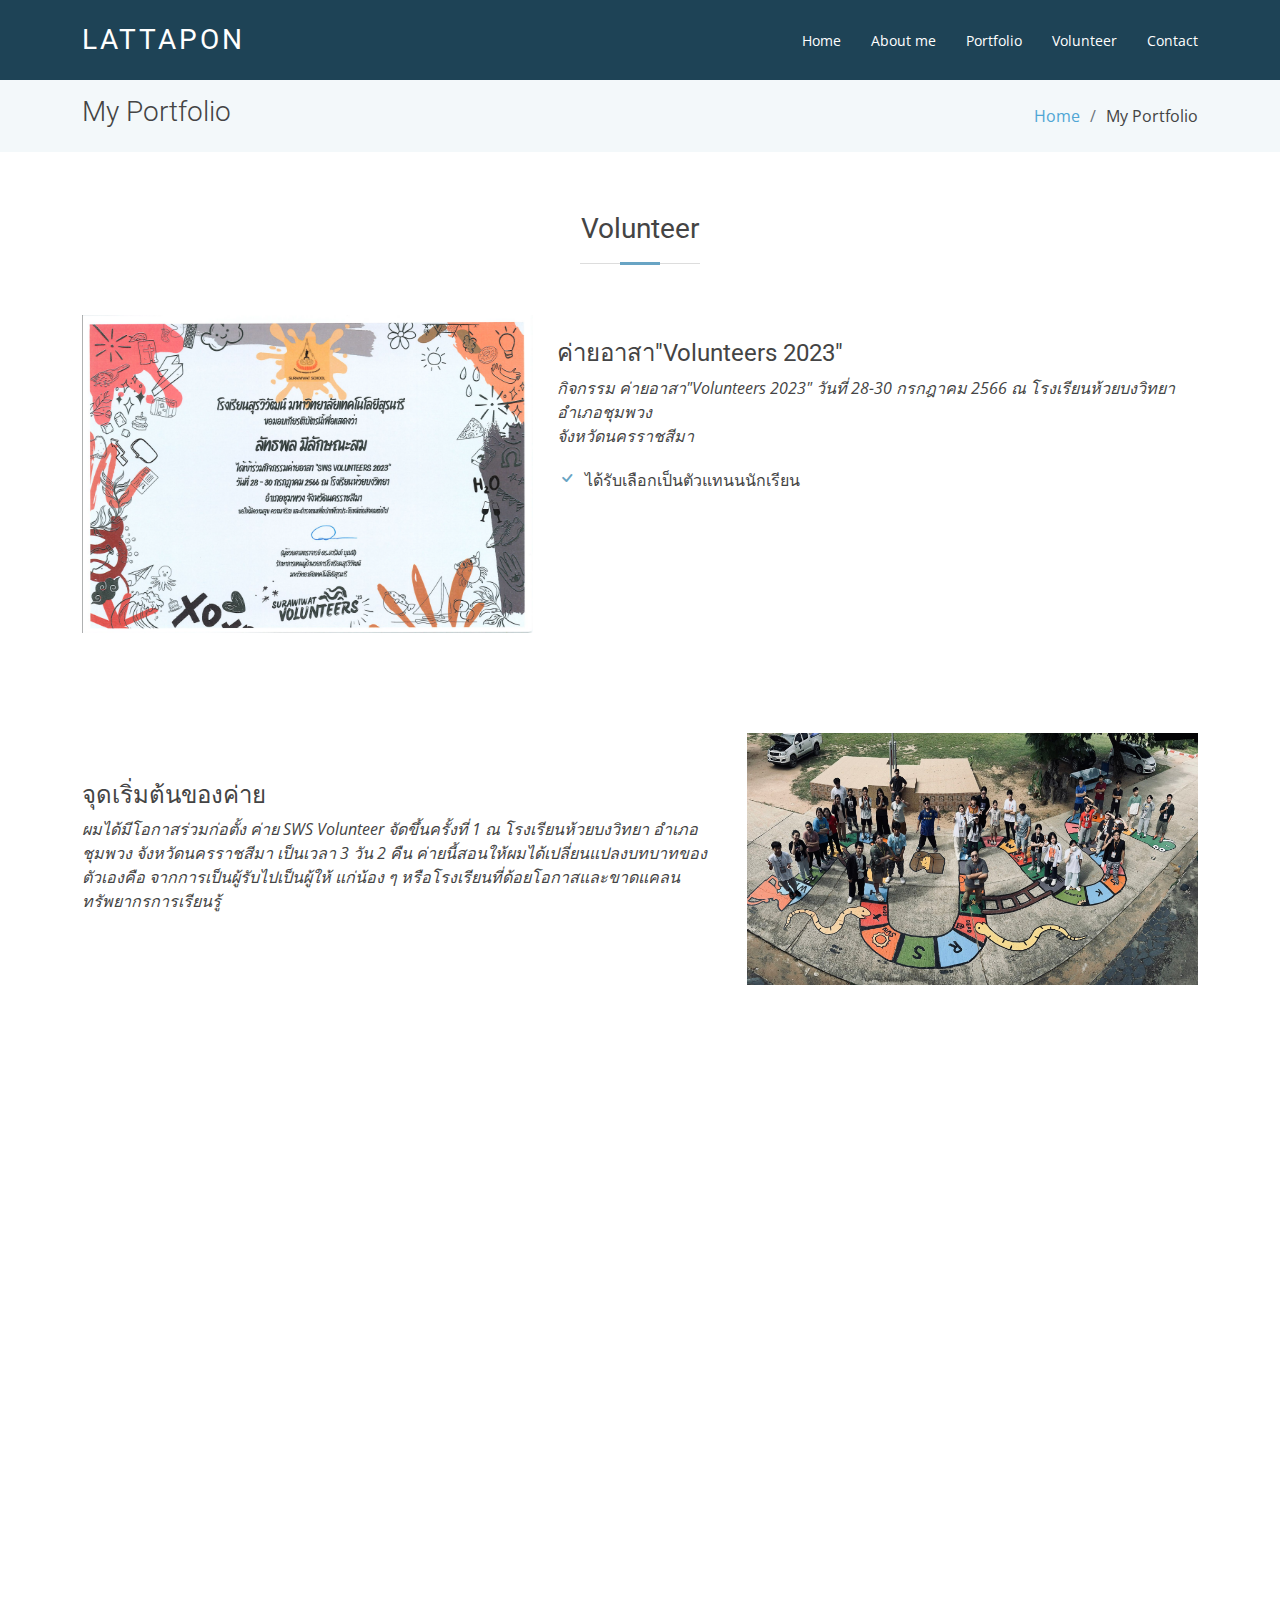
<file: Volunteer.html>
<!DOCTYPE html>
<html lang="en">

<head>
  <meta charset="utf-8">
  <meta content="width=device-width, initial-scale=1.0" name="viewport">

  <title>Portfolio - Lattapon</title>
  <meta content="" name="description">
  <meta content="" name="keywords">

  <!-- Favicons -->
  <link href="assets/img/Screenshot 2023-10-13 222314.png" rel="icon">
  <link href="assets/img/apple-touch-icon.png" rel="apple-touch-icon">

  <!-- Google Fonts -->
  <link href="https://fonts.googleapis.com/css?family=Open+Sans:300,300i,400,400i,600,600i,700,700i|Roboto:300,300i,400,400i,500,500i,700,700i&display=swap" rel="stylesheet">

  <!-- Vendor CSS Files -->
  <link href="assets/vendor/animate.css/animate.min.css" rel="stylesheet">
  <link href="assets/vendor/aos/aos.css" rel="stylesheet">
  <link href="assets/vendor/bootstrap/css/bootstrap.min.css" rel="stylesheet">
  <link href="assets/vendor/bootstrap-icons/bootstrap-icons.css" rel="stylesheet">
  <link href="assets/vendor/boxicons/css/boxicons.min.css" rel="stylesheet">
  <link href="assets/vendor/glightbox/css/glightbox.min.css" rel="stylesheet">
  <link href="assets/vendor/swiper/swiper-bundle.min.css" rel="stylesheet">

  <!-- Template Main CSS File -->
  <link href="assets/css/style.css" rel="stylesheet">

  <!-- =======================================================
  * Template Name: Moderna
  * Updated: Sep 18 2023 with Bootstrap v5.3.2
  * Template URL: https://bootstrapmade.com/free-bootstrap-template-corporate-moderna/
  * Author: BootstrapMade.com
  * License: https://bootstrapmade.com/license/
  ======================================================== -->
</head>

<body>

  <!-- ======= Header ======= -->
  <header id="header" class="fixed-top d-flex align-items-center ">
    <div class="container d-flex justify-content-between align-items-center">

      <div class="logo">
        <h1 class="text-light"><a href="index.html"><span>Lattapon</span></a></h1>
        <!-- Uncomment below if you prefer to use an image logo -->
        <!-- <a href="index.html"><img src="assets/img/logo.png" alt="" class="img-fluid"></a>-->
      </div>

      <nav id="navbar" class="navbar">
        <ul>
          <li><a class="" href="index.html">Home</a></li>
          <li><a href="about.html">About me</a></li>
          <li><a class="" href="portfolio.html">Portfolio</a></li>
          <li><a class="" href="Volunteer.html">Volunteer</a></li>
          <li><a href="contact.html">Contact </a></li>
        </ul>
        <i class="bi bi-list mobile-nav-toggle"></i>
      </nav><!-- .navbar -->

    </div>
  </header><!-- End Header -->

  <main id="main">

    <!-- ======= Our Portfolio Section ======= -->
    <section class="breadcrumbs">
      <div class="container">

        <div class="d-flex justify-content-between align-items-center">
          <h2>My Portfolio</h2>
          <ol>
            <li><a href="index.html">Home</a></li>
            <li>My Portfolio</li>
          </ol>
        </div>

      </div>
    </section><!-- End Our Portfolio Section -->

    <!-- ======= Features Section ======= -->
    <section class="features">
        <div class="container">

        <div class="section-title">
          <h2>Volunteer</h2>
        </div>

        <div class="row" data-aos="fade-up">
          <div class="col-md-5">
            <img src="assets/img/Screenshot 2023-10-12 212409.png" class="img-fluid" alt="">
          </div>
          <div class="col-md-7 pt-4">
            <h3>ค่ายอาสา"Volunteers 2023"</h3>
            <p class="fst-italic">
              กิจกรรม ค่ายอาสา"Volunteers 2023" วันที่ 28-30 กรกฎาคม 2566 ณ โรงเรียนห้วยบงวิทยา อำเภอชุมพวง 
              <br>จังหวัดนครราชสีมา
            </p>
            <ul>
              <li><i class="bi bi-check"></i> ได้รับเลือกเป็นตัวแทนนนักเรียน</li>
            </ul>
          </div>
        </div>

        <div class="row" data-aos="fade-up">
          <div class="col-md-5 order-1 order-md-2">
            <img src="assets/img/LINE_ALBUM_300766_๒๓๐๘๒๐_1.jpg" class="img-fluid" alt="">
          </div>
          <div class="col-md-7 pt-5 order-2 order-md-1">
            <h3>จุดเริ่มต้นของค่าย</h3>
            <p class="fst-italic">
              ผมได้มีโอกาสร่วมก่อตั้ง ค่าย SWS Volunteer จัดขึ้นครั้งที่ 1 ณ โรงเรียนห้วยบงวิทยา อำเภอชุมพวง จังหวัดนครราชสีมา เป็นเวลา 3 วัน 2 คืน ค่ายนี้สอนให้ผมได้เปลี่ยนแปลงบทบาทของตัวเองคือ จากการเป็นผู้รับไปเป็นผู้ให้ แก่น้อง ๆ หรือโรงเรียนที่ด้อยโอกาสและขาดแคลนทรัพยากรการเรียนรู้
            </p>
            <p>
              
              
            </p>
          </div>
        </div>

        <div class="row" data-aos="fade-up">
          <div class="col-md-5">
            <img src="assets/img/LINE_ALBUM_2872566 BE_๒๓๐๘๒๐_7.jpg" class="img-fluid" alt="">
          </div>
          <div class="col-md-7 pt-5">
            <h3>กิจกรรมภายในค่าย</h3>
            <p>โดยผมได้รับหน้าที่ ฝ่ายพัฒนาโรงเรียน   ซึ่งหน้าที่หลักคือปรับปรุงสิ่งของต่าง ๆ ภายในโรงเรียนและทาสีรั้วให้กับโรงเรียนห้วยบงวิทยา</p>
            <ul>
              <li><i class="bi bi-check"></i> เรียนรู้การทำงานร่วมกับผู้อื่นหรือทำงานกลุ่ม</li>
              <li><i class="bi bi-check"></i> เรียนรู้ทักษะการแก้ไขปัญหาเฉพาะหน้า</li>
              <li><i class="bi bi-check"></i> เรียนรู้ทักษะการเป็นผู้นำ</li>
            </ul>
          </div>
        </div>

        <div class="row" data-aos="fade-up">
          <div class="col-md-5 order-1 order-md-2">
            <img src="assets/img/LINE_ALBUM_2872566 BE_๒๓๐๘๒๐_13.jpg" class="img-fluid" alt="">
          </div>
          <div class="col-md-7 pt-5 order-2 order-md-1">
            <h3>กิจกรรมให้ความรู้  </h3>
            <p class="fst-italic">
              ผมได้เป็นวิทยากรให้ความรู้ในฐานการปฐมพยาบาลเบื้องต้นให้กับน้อง ๆ นักเรียน ตลอดช่วงเวลาที่อยู่ในค่ายผมได้เรียนรู้สิ่งต่าง ๆ มากมาย และรู้สึกโชคดีมากที่ได้เป็นผู้ร่วมก่อตั้งค่ายนี้ ส่งผลทําให้ผมได้รับแรงบันดาลใจในการพัฒนาตนเองยิ่งขึ้น นอกจากนี้ยังได้รับความรู้และพัฒนาทักษะต่าง ๆ 
            </p>
            <p>
            <ul>  
              <li><i class="bi bi-check"></i> การเป็นผู้ให้</li>
              <li><i class="bi bi-check"></i> การบริหารัดการเวลา</li>
              <li><i class="bi bi-check"></i> การยอมรับความคิดของผู้อื่น</li>
              <li><i class="bi bi-check"></i> ความมีวินัย</li>
              <li><i class="bi bi-check"></i> ความสำคัญของหน้าที่</li>
            </ul>  
            </p>
          </div>
        </div>

        <div class="row" data-aos="fade-up">
            <div class="col-md-5">
              <img src="assets/img/LINE_ALBUM_2872566 BE_๒๓๐๘๒๐_15.jpg" class="img-fluid" alt="">
            </div>
            <div class="col-md-7 pt-5">
              <h3>กิจกรรมสันทนาการ</h3>
              <p>พวกผมได้จัดกิจกรรมต่าง ๆ ให้ความรู้และความสุขกับน้อง ๆ และภายในค่ายยังมีกิจกรรมอีกมากมายเช่น กีฬาฟุตบอลและกีฬาวอลเล่ที่จัดร่วมกับคณะครูและนักเรียนของโรงเรียนห้วยบงวิทยา และกิจกรรมทางวิชาการอื่น ๆ </p>
              <ul>
                <li><i class="bi bi-check"></i> ได้เห็นรอยยิ้มและความสนุกสนานของน้อง ๆ</li>
                <li><i class="bi bi-check"></i> ได้เรียนรู้วิถีชีวิตและวัฒนธรรมของชาวบ้านห้วยบง</li>
                <li><i class="bi bi-check"></i> ได้พบมิตรภาพใหม่ ๆ</li>
              </ul>
            </div>
          </div>

      </div>
    </section><!-- End Features Section -->

  </main><!-- End #main -->

   <!-- ======= Footer ======= -->
   <footer id="footer" data-aos="fade-up" data-aos-easing="ease-in-out" data-aos-duration="500">

    <div class="footer-newsletter">
      <div class="container">
        <div class="row">
          <div class="col-lg-6">
            <h4>ข้อเสนอและคำแนะนำ</h4>
            <p>คำแนะนำและข้อผิดพลาดของเราเพื่อที่จะนำไปปรับแก้ในอนาคต</p>
          </div>
          <div class="col-lg-6">
            <form action="" method="post">
              <input type="email" name="comment"><input type="submit" value="comment">
            </form>
          </div>
        </div>
      </div>
    </div>

    <div class="footer-top">
      <div class="container">
        <div class="row">

          <div class="col-lg-3 col-md-6 footer-links">
            <h4>Useful Links</h4>
            <ul>
              <li><i class="bx bx-chevron-right"></i> <a href="#">Home</a></li>
              <li><i class="bx bx-chevron-right"></i> <a href="#">About me</a></li>
            </ul>
          </div>

         

          <div class="col-lg-3 col-md-6 footer-contact">
            <h4>Contact Us</h4>
            <p>
             
              <strong>Phone:</strong> +66 954486027<br>
              <strong>Email:</strong> fresh45678za@gmail.com<br>
            </p>

          </div>

          <div class="col-lg-3 col-md-6 footer-info">
            <h3>About Website</h3>
            <p>ผมสร้างเว็บไซต์นี้ขึ้นมาเพื่อศึกษาในสิ่งที่ผมชอบ ใช้เวลายามว่างให้เกิดประโยชน์สูงสุดและเป็นการฝึกฝนตนเองท้าทายตนเองไปในตัว สุดท้ายนี้ตัวเว็บผมได้ใช้ Web Monderna เป็นแบบหลักในการศึกษาและสร้างWebครั้งนี้</p>
            <div class="social-links mt-3">
              <a href="https://www.facebook.com/profile.php?id=100006049786528" class="facebook"><i class="bx bxl-facebook"></i></a>
              <a href="https://www.instagram.com/lattapxn__/" class="instagram"><i class="bx bxl-instagram"></i></a>
            </div>
          </div>

        </div>
      </div>
    </div>

    <div class="container">
      <div class="copyright">
         <b>Lattapon Meelaksanasom</b>
      </div>
      <div class="credits">
        <!-- All the links in the footer should remain intact. -->
        <!-- You can delete the links only if you purchased the pro version. -->
        <!-- Licensing information: https://bootstrapmade.com/license/ -->
        <!-- Purchase the pro version with working PHP/AJAX contact form: https://bootstrapmade.com/free-bootstrap-template-corporate-moderna/ -->
      </div>
    </div>
  </footer><!-- End Footer -->

  <a href="#" class="back-to-top d-flex align-items-center justify-content-center"><i class="bi bi-arrow-up-short"></i></a>

  <!-- Vendor JS Files -->
  <script src="assets/vendor/purecounter/purecounter_vanilla.js"></script>
  <script src="assets/vendor/aos/aos.js"></script>
  <script src="assets/vendor/bootstrap/js/bootstrap.bundle.min.js"></script>
  <script src="assets/vendor/glightbox/js/glightbox.min.js"></script>
  <script src="assets/vendor/isotope-layout/isotope.pkgd.min.js"></script>
  <script src="assets/vendor/swiper/swiper-bundle.min.js"></script>
  <script src="assets/vendor/waypoints/noframework.waypoints.js"></script>
  <script src="assets/vendor/php-email-form/validate.js"></script>

  <!-- Template Main JS File -->
  <script src="assets/js/main.js"></script>

</body>

</html>
</file>
<file: assets/css/style.css>
/**
* Template Name: Moderna
* Updated: Sep 18 2023 with Bootstrap v5.3.2
* Template URL: https://bootstrapmade.com/free-bootstrap-template-corporate-moderna/
* Author: BootstrapMade.com
* License: https://bootstrapmade.com/license/
*/

/*--------------------------------------------------------------
# General
--------------------------------------------------------------*/
body {
  font-family: "Open Sans", sans-serif;
  color: #444;
}

a {
  color: #4fa6d5;
  text-decoration: none;
}

a:hover {
  color: #45beff;
  text-decoration: none;
}

h1,
h2,
h3,
h4,
h5,
h6,
.font-primary {
  font-family: "Roboto", sans-serif;
}

/*--------------------------------------------------------------
# Back to top button
--------------------------------------------------------------*/
.back-to-top {
  position: fixed;
  visibility: hidden;
  opacity: 0;
  right: 15px;
  bottom: 15px;
  z-index: 99999;
  background: #68A4C4;
  width: 40px;
  height: 40px;
  border-radius: 4px;
  transition: all 0.4s;
}

.back-to-top i {
  font-size: 24px;
  color: #fff;
  line-height: 0;
}

.back-to-top:hover {
  background: #85b6cf;
  color: #fff;
}

.back-to-top.active {
  visibility: visible;
  opacity: 1;
}

/*--------------------------------------------------------------
# Header
--------------------------------------------------------------*/
#header {
  height: 80px;
  transition: all 0.5s;
  z-index: 997;
  transition: all 0.5s;
  background: #1e4356;
}

#header.header-transparent {
  background: none;
}

#header.header-scrolled {
  background: rgba(30, 67, 86, 0.8);
  height: 60px;
}

#header .logo h1 {
  font-size: 28px;
  margin: 0;
  padding: 4px 0;
  line-height: 1;
  font-weight: 400;
  letter-spacing: 3px;
  text-transform: uppercase;
}

#header .logo h1 a,
#header .logo h1 a:hover {
  color: #fff;
  text-decoration: none;
}

#header .logo img {
  padding: 0;
  margin: 0;
  max-height: 40px;
}

#main {
  margin-top: 80px;
}

/*--------------------------------------------------------------
# Navigation Menu
--------------------------------------------------------------*/
/**
* Desktop Navigation 
*/
.navbar {
  padding: 0;
}

.navbar ul {
  margin: 0;
  padding: 0;
  display: flex;
  list-style: none;
  align-items: center;
}

.navbar li {
  position: relative;
}

.navbar a,
.navbar a:focus {
  display: flex;
  align-items: center;
  justify-content: space-between;
  padding: 10px 0 10px 30px;
  font-family: "Open Sans", sans-serif;
  font-size: 14px;
  color: #fff;
  white-space: nowrap;
  transition: 0.3s;
}

.navbar a i,
.navbar a:focus i {
  font-size: 12px;
  line-height: 0;
  margin-left: 5px;
}

.navbar a:hover,
.navbar .active,
.navbar .active:focus,
.navbar li:hover>a {
  color: #a2cce3;
}

.navbar .dropdown ul {
  display: block;
  position: absolute;
  left: 14px;
  top: calc(100% + 30px);
  margin: 0;
  padding: 10px 0;
  z-index: 99;
  opacity: 0;
  visibility: hidden;
  background: #fff;
  box-shadow: 0px 0px 30px rgba(127, 137, 161, 0.25);
  transition: 0.3s;
}

.navbar .dropdown ul li {
  min-width: 200px;
}

.navbar .dropdown ul a {
  padding: 10px 20px;
  font-size: 14px;
  text-transform: none;
  color: #1c3745;
}

.navbar .dropdown ul a i {
  font-size: 12px;
}

.navbar .dropdown ul a:hover,
.navbar .dropdown ul .active:hover,
.navbar .dropdown ul li:hover>a {
  color: #68A4C4;
}

.navbar .dropdown:hover>ul {
  opacity: 1;
  top: 100%;
  visibility: visible;
}

.navbar .dropdown .dropdown ul {
  top: 0;
  left: calc(100% - 30px);
  visibility: hidden;
}

.navbar .dropdown .dropdown:hover>ul {
  opacity: 1;
  top: 0;
  left: 100%;
  visibility: visible;
}

@media (max-width: 1366px) {
  .navbar .dropdown .dropdown ul {
    left: -90%;
  }

  .navbar .dropdown .dropdown:hover>ul {
    left: -100%;
  }
}

/**
* Mobile Navigation 
*/
.mobile-nav-toggle {
  color: #fff;
  font-size: 28px;
  cursor: pointer;
  display: none;
  line-height: 0;
  transition: 0.5s;
}

@media (max-width: 991px) {
  .mobile-nav-toggle {
    display: block;
  }

  .navbar ul {
    display: none;
  }
}

.navbar-mobile {
  position: fixed;
  overflow: hidden;
  top: 0;
  right: 0;
  left: 0;
  bottom: 0;
  background: rgba(17, 38, 48, 0.9);
  transition: 0.3s;
}

.navbar-mobile .mobile-nav-toggle {
  position: absolute;
  top: 15px;
  right: 15px;
}

.navbar-mobile ul {
  display: block;
  position: absolute;
  top: 55px;
  right: 15px;
  bottom: 15px;
  left: 15px;
  padding: 10px 0;
  background-color: #fff;
  overflow-y: auto;
  transition: 0.3s;
}

.navbar-mobile a,
.navbar-mobile a:focus {
  padding: 10px 20px;
  font-size: 15px;
  color: #1e4356;
}

.navbar-mobile a:hover,
.navbar-mobile .active,
.navbar-mobile li:hover>a {
  color: #68A4C4;
}

.navbar-mobile .getstarted,
.navbar-mobile .getstarted:focus {
  margin: 15px;
}

.navbar-mobile .dropdown ul {
  position: static;
  display: none;
  margin: 10px 20px;
  padding: 10px 0;
  z-index: 99;
  opacity: 1;
  visibility: visible;
  background: #fff;
  box-shadow: 0px 0px 30px rgba(127, 137, 161, 0.25);
}

.navbar-mobile .dropdown ul li {
  min-width: 200px;
}

.navbar-mobile .dropdown ul a {
  padding: 10px 20px;
}

.navbar-mobile .dropdown ul a i {
  font-size: 12px;
}

.navbar-mobile .dropdown ul a:hover,
.navbar-mobile .dropdown ul .active:hover,
.navbar-mobile .dropdown ul li:hover>a {
  color: #68A4C4;
}

.navbar-mobile .dropdown>.dropdown-active {
  display: block;
}

/*--------------------------------------------------------------
# Hero Section
--------------------------------------------------------------*/
#hero {
  width: 100%;
  height: 90vh;
  overflow: hidden;
  position: relative;
}

#hero::after {
  content: "";
  position: absolute;
  left: 50%;
  top: 0;
  width: 130%;
  height: 95%;
  background: linear-gradient(to right, rgba(30, 67, 86, 0.8), rgba(30, 67, 86, 0.6)), url("../img/รายงานประจำปี2562-SWSup_Page_22.jpg") center top no-repeat;
  z-index: 0;
  border-radius: 0 0 50% 50%;
  transform: translateX(-50%) rotate(0deg);
}

#hero::before {
  content: "";
  position: absolute;
  left: 50%;
  top: 0;
  width: 130%;
  height: 96%;
  background: #68A4C4;
  opacity: 0.3;
  z-index: 0;
  border-radius: 0 0 50% 50%;
  transform: translateX(-50%) translateY(18px) rotate(2deg);
}

#hero .carousel-container {
  display: flex;
  justify-content: center;
  align-items: center;
  flex-direction: column;
  text-align: center;
  bottom: 0;
  top: 0;
  left: 0;
  right: 0;
}

#hero h2 {
  color: #fff;
  margin-bottom: 30px;
  font-size: 48px;
  font-weight: 700;
}

#hero p {
  width: 80%;
  animation-delay: 0.4s;
  margin: 0 auto 30px auto;
  color: #fff;
}

#hero .carousel-control-prev,
#hero .carousel-control-next {
  width: 10%;
}

#hero .carousel-control-next-icon,
#hero .carousel-control-prev-icon {
  background: none;
  font-size: 48px;
  line-height: 1;
  width: auto;
  height: auto;
}

#hero .btn-get-started {
  font-family: "Roboto", sans-serif;
  font-weight: 500;
  font-size: 14px;
  letter-spacing: 1px;
  display: inline-block;
  padding: 12px 32px;
  border-radius: 50px;
  transition: 0.5s;
  line-height: 1;
  margin: 10px;
  color: #fff;
  animation-delay: 0.8s;
  border: 2px solid #68A4C4;
}

#hero .btn-get-started:hover {
  background: #68A4C4;
  color: #fff;
  text-decoration: none;
}

@media (min-width: 1024px) {
  #hero p {
    width: 60%;
  }

  #hero .carousel-control-prev,
  #hero .carousel-control-next {
    width: 5%;
  }
}

@media (max-width: 768px) {
  #hero::after {
    width: 180%;
    height: 95%;
    border-radius: 0 0 50% 50%;
    transform: translateX(-50%) rotate(0deg);
  }

  #hero::before {
    top: 0;
    width: 180%;
    height: 94%;
    border-radius: 0 0 50% 50%;
    transform: translateX(-50%) translateY(20px) rotate(4deg);
  }
}

@media (max-width: 575px) {
  #hero h2 {
    font-size: 30px;
  }

  #hero::after {
    left: 40%;
    top: 0;
    width: 200%;
    height: 95%;
    border-radius: 0 0 50% 50%;
    transform: translateX(-50%) rotate(0deg);
  }

  #hero::before {
    left: 50%;
    top: 0;
    width: 200%;
    height: 94%;
    border-radius: 0 0 50% 50%;
    transform: translateX(-50%) translateY(20px) rotate(4deg);
  }
}

/*--------------------------------------------------------------
# Hero No Slider Section
--------------------------------------------------------------*/
#hero-no-slider {
  width: 100%;
  height: 100vh;
  overflow: hidden;
  position: relative;
  text-align: center;
}

#hero-no-slider::before {
  content: "";
  position: absolute;
  left: 0;
  top: 0;
  right: 0;
  bottom: 0;
  background: linear-gradient(to right, rgba(30, 67, 86, 0.8), rgba(30, 67, 86, 0.6)), url("../img/hero-bg.jpg") center top no-repeat;
}

#hero-no-slider h2 {
  color: #fff;
  margin-bottom: 15px;
  font-size: 48px;
  font-weight: 700;
}

#hero-no-slider p {
  color: #fff;
}

#hero-no-slider .btn-get-started {
  font-family: "Roboto", sans-serif;
  font-weight: 500;
  font-size: 14px;
  letter-spacing: 1px;
  display: inline-block;
  padding: 12px 32px;
  border-radius: 50px;
  transition: 0.5s;
  line-height: 1;
  margin: 10px;
  color: #fff;
  animation-delay: 0.8s;
  border: 2px solid #68A4C4;
}

#hero-no-slider .btn-get-started:hover {
  background: #68A4C4;
  color: #fff;
  text-decoration: none;
}

@media (max-width: 575px) {
  #hero-no-slider h2 {
    font-size: 30px;
  }
}

/*--------------------------------------------------------------
# Sections General
--------------------------------------------------------------*/
section {
  padding: 60px 0;
}

.section-bg {
  background-color: #f3f8fa;
}

.section-title {
  text-align: center;
  padding-bottom: 30px;
}

.section-title h2 {
  font-size: 28px;
  font-weight: 400;
  margin-bottom: 20px;
  padding-bottom: 20px;
  position: relative;
}

.section-title h2::before {
  content: "";
  position: absolute;
  display: block;
  width: 120px;
  height: 1px;
  background: #ddd;
  bottom: 1px;
  left: calc(50% - 60px);
}

.section-title h2::after {
  content: "";
  position: absolute;
  display: block;
  width: 40px;
  height: 3px;
  background: #68A4C4;
  bottom: 0;
  left: calc(50% - 20px);
}

.section-title p {
  margin-bottom: 0;
}

/*--------------------------------------------------------------
# Breadcrumbs
--------------------------------------------------------------*/
.breadcrumbs {
  padding: 15px 0;
  background-color: #f3f8fa;
  min-height: 40px;
}

.breadcrumbs h2 {
  font-size: 28px;
  font-weight: 300;
}

.breadcrumbs ol {
  display: flex;
  flex-wrap: wrap;
  list-style: none;
  padding: 0;
  margin: 0;
}

.breadcrumbs ol li+li {
  padding-left: 10px;
}

.breadcrumbs ol li+li::before {
  display: inline-block;
  padding-right: 10px;
  color: #6c757d;
  content: "/";
}

@media (max-width: 768px) {
  .breadcrumbs .d-flex {
    display: block !important;
  }

  .breadcrumbs ol {
    display: block;
  }

  .breadcrumbs ol li {
    display: inline-block;
  }
}

/*--------------------------------------------------------------
# Our Services
--------------------------------------------------------------*/
.services {
  padding-bottom: 20px;
}

.services .icon-box {
  padding: 30px;
  position: relative;
  overflow: hidden;
  margin: 0 0 40px 0;
  background: #fff;
  box-shadow: 0 5px 26px 0 rgba(68, 88, 144, 0.14);
  transition: all 0.3s ease-in-out;
  text-align: center;
  border: 1px solid #fff;
}

.services .icon {
  margin: 0 auto 20px auto;
  padding-top: 17px;
  display: inline-block;
  text-align: center;
  border-radius: 50%;
  width: 72px;
  height: 72px;
}

.services .icon i {
  font-size: 36px;
  line-height: 1;
}

.services .title {
  font-weight: 700;
  margin-bottom: 15px;
  font-size: 18px;
}

.services .title a {
  color: #111;
}

.services .description {
  font-size: 15px;
  line-height: 28px;
  margin-bottom: 0;
}

.services .icon-box-pink .icon {
  background: #fceef3;
}

.services .icon-box-pink .icon i {
  color: #ff689b;
}

.services .icon-box-pink:hover {
  border-color: #ff689b;
}

.services .icon-box-cyan .icon {
  background: #e6fdfc;
}

.services .icon-box-cyan .icon i {
  color: #3fcdc7;
}

.services .icon-box-cyan:hover {
  border-color: #3fcdc7;
}

.services .icon-box-green .icon {
  background: #eafde7;
}

.services .icon-box-green .icon i {
  color: #41cf2e;
}

.services .icon-box-green:hover {
  border-color: #41cf2e;
}

.services .icon-box-blue .icon {
  background: #e1eeff;
}

.services .icon-box-blue .icon i {
  color: #2282ff;
}

.services .icon-box-blue:hover {
  border-color: #2282ff;
}

/*--------------------------------------------------------------
# Why Us
--------------------------------------------------------------*/
.why-us .container {
  box-shadow: 0 5px 25px 0 rgba(214, 215, 216, 0.6);
  background: #fff;
}

.why-us .icon-box+.icon-box {
  margin-top: 50px;
}

.why-us .icon-box .icon {
  float: left;
  display: flex;
  align-items: center;
  justify-content: center;
  width: 72px;
  height: 72px;
  background: #f3f8fa;
  border-radius: 6px;
  transition: 0.5s;
}

.why-us .icon-box .icon i {
  color: #68A4C4;
  font-size: 32px;
}

.why-us .icon-box:hover .icon {
  background: #68A4C4;
}

.why-us .icon-box:hover .icon i {
  color: #fff;
}

.why-us .icon-box .title {
  margin-left: 95px;
  font-weight: 700;
  margin-bottom: 10px;
  font-size: 18px;
  text-transform: uppercase;
}

.why-us .icon-box .title a {
  color: #343a40;
  transition: 0.3s;
}

.why-us .icon-box .title a:hover {
  color: #68A4C4;
}

.why-us .icon-box .description {
  margin-left: 95px;
  line-height: 24px;
  font-size: 14px;
}

.why-us .video-box {
  position: relative;
}

.why-us .video-box img {
  padding-top: 15px;
  padding-bottom: 15px;
}

.why-us .play-btn {
  width: 94px;
  height: 94px;
  background: radial-gradient(#68A4C4 50%, rgba(104, 164, 196, 0.4) 52%);
  border-radius: 50%;
  display: block;
  position: absolute;
  left: calc(50% - 47px);
  top: calc(50% - 47px);
  overflow: hidden;
}

.why-us .play-btn::after {
  content: "";
  position: absolute;
  left: 50%;
  top: 50%;
  transform: translateX(-40%) translateY(-50%);
  width: 0;
  height: 0;
  border-top: 10px solid transparent;
  border-bottom: 10px solid transparent;
  border-left: 15px solid #fff;
  z-index: 100;
  transition: all 400ms cubic-bezier(0.55, 0.055, 0.675, 0.19);
}

.why-us .play-btn::before {
  content: "";
  position: absolute;
  width: 120px;
  height: 120px;
  animation-delay: 0s;
  animation: pulsate-btn 2s;
  animation-direction: forwards;
  animation-iteration-count: infinite;
  animation-timing-function: steps;
  opacity: 1;
  border-radius: 50%;
  border: 5px solid rgba(104, 164, 196, 0.7);
  top: -15%;
  left: -15%;
  background: rgba(198, 16, 0, 0);
}

.why-us .play-btn:hover::after {
  border-left: 15px solid #68A4C4;
  transform: scale(20);
}

.why-us .play-btn:hover::before {
  content: "";
  position: absolute;
  left: 50%;
  top: 50%;
  transform: translateX(-40%) translateY(-50%);
  width: 0;
  height: 0;
  border: none;
  border-top: 10px solid transparent;
  border-bottom: 10px solid transparent;
  border-left: 15px solid #fff;
  z-index: 200;
  animation: none;
  border-radius: 0;
}

@keyframes pulsate-btn {
  0% {
    transform: scale(0.6, 0.6);
    opacity: 1;
  }

  100% {
    transform: scale(1, 1);
    opacity: 0;
  }
}

/*--------------------------------------------------------------
# Features
--------------------------------------------------------------*/
.features .row+.row {
  margin-top: 100px;
}

.features h3 {
  font-weight: 400;
  font-size: 24px;
}

.features ul {
  list-style: none;
  padding: 0;
}

.features ul li {
  padding-bottom: 10px;
}

.features ul i {
  font-size: 20px;
  padding-right: 4px;
  color: #68A4C4;
}

.features p:last-child {
  margin-bottom: 0;
}

/*--------------------------------------------------------------
# About
--------------------------------------------------------------*/
.about h3 {
  font-weight: 400;
  font-size: 26px;
}

.about ul {
  list-style: none;
  padding: 0;
}

.about ul li {
  padding-bottom: 10px;
}

.about ul i {
  font-size: 20px;
  padding-right: 4px;
  color: #68A4C4;
}

.about p:last-child {
  margin-bottom: 0;
}

/*--------------------------------------------------------------
# Facts
--------------------------------------------------------------*/
.facts .counters span {
  font-size: 48px;
  display: block;
  color: #68A4C4;
}

.facts .counters p {
  padding: 0;
  margin: 0 0 20px 0;
  font-family: "Roboto", sans-serif;
  font-size: 14px;
}

/*--------------------------------------------------------------
# Our Skills
--------------------------------------------------------------*/
.skills {
  padding: 60px 0;
}

.skills .progress {
  height: 35px;
  margin-bottom: 10px;
}

.skills .progress .skill {
  line-height: 35px;
  padding: 0;
  margin: 0 0 0 20px;
  text-transform: uppercase;
}

.skills .progress .skill .val {
  float: right;
  font-style: normal;
  margin: 0 20px 0 0;
}

.skills .progress-bar {
  width: 1px;
  text-align: left;
  transition: 0.9s;
}

/*--------------------------------------------------------------
# Tetstimonials
--------------------------------------------------------------*/
.testimonials {
  padding: 60px 0;
}

.testimonials .section-header {
  margin-bottom: 40px;
}

.testimonials .testimonials-carousel {
  overflow: hidden;
}

.testimonials .testimonial-item {
  text-align: center;
}

.testimonials .testimonial-item .testimonial-img {
  width: 120px;
  border-radius: 50%;
  border: 4px solid #fff;
  margin: 0 auto;
}

.testimonials .testimonial-item h3 {
  font-size: 20px;
  font-weight: bold;
  margin: 10px 0 5px 0;
  color: #111;
}

.testimonials .testimonial-item h4 {
  font-size: 14px;
  color: #999;
  margin: 0 0 15px 0;
}

.testimonials .testimonial-item .quote-icon-left,
.testimonials .testimonial-item .quote-icon-right {
  color: #fbfcfd;
  font-size: 26px;
}

.testimonials .testimonial-item .quote-icon-left {
  display: inline-block;
  left: -5px;
  position: relative;
}

.testimonials .testimonial-item .quote-icon-right {
  display: inline-block;
  right: -5px;
  position: relative;
  top: 10px;
}

.testimonials .testimonial-item p {
  font-style: italic;
  margin: 0 auto 15px auto;
}

.testimonials .swiper-pagination {
  margin-top: 20px;
  position: relative;
}

.testimonials .swiper-pagination .swiper-pagination-bullet {
  width: 12px;
  height: 12px;
  background-color: #fff;
  opacity: 1;
  border: 1px solid #68A4C4;
}

.testimonials .swiper-pagination .swiper-pagination-bullet-active {
  background-color: #68A4C4;
}

/*--------------------------------------------------------------
# Service Details
--------------------------------------------------------------*/
.service-details {
  padding-bottom: 10px;
}

.service-details .card {
  border: 0;
  padding: 0 30px;
  margin-bottom: 60px;
  position: relative;
}

.service-details .card-img {
  width: calc(100% + 60px);
  margin-left: -30px;
  overflow: hidden;
  z-index: 9;
  border-radius: 0;
}

.service-details .card-img img {
  max-width: 100%;
  transition: all 0.3s ease-in-out;
}

.service-details .card-body {
  z-index: 10;
  background: #fff;
  border-top: 4px solid #fff;
  padding: 30px;
  box-shadow: 0px 2px 15px rgba(0, 0, 0, 0.1);
  margin-top: -60px;
  transition: 0.3s;
}

.service-details .card-title {
  font-weight: 700;
  text-align: center;
  margin-bottom: 20px;
}

.service-details .card-title a {
  color: #1e4356;
  transition: 0.3s;
}

.service-details .card-text {
  color: #5e5e5e;
}

.service-details .read-more a {
  color: #777777;
  text-transform: uppercase;
  font-weight: 600;
  font-size: 12px;
  transition: 0.3s;
}

.service-details .read-more a:hover {
  color: #68A4C4;
}

.service-details .card:hover img {
  transform: scale(1.1);
}

.service-details .card:hover .card-body {
  border-color: #68A4C4;
}

.service-details .card:hover .card-body .card-title a {
  color: #68A4C4;
}

/*--------------------------------------------------------------
# Pricing
--------------------------------------------------------------*/
.pricing .row {
  padding-top: 40px;
}

.pricing .box {
  padding: 40px;
  margin-bottom: 30px;
  box-shadow: 0px 0px 30px rgba(73, 78, 92, 0.15);
  background: #fff;
  text-align: center;
}

.pricing h3 {
  font-weight: 300;
  margin-bottom: 15px;
  font-size: 28px;
}

.pricing h4 {
  font-size: 46px;
  color: #68A4C4;
  font-weight: 400;
  font-family: "Open Sans", sans-serif;
  margin-bottom: 25px;
}

.pricing h4 span {
  color: #bababa;
  font-size: 18px;
  display: block;
}

.pricing ul {
  padding: 0;
  list-style: none;
  color: #999;
  text-align: left;
  line-height: 20px;
}

.pricing ul li {
  padding-bottom: 12px;
}

.pricing ul i {
  color: #68A4C4;
  font-size: 18px;
  padding-right: 4px;
}

.pricing ul .na {
  color: #ccc;
}

.pricing ul .na i {
  color: #ccc;
}

.pricing ul .na span {
  text-decoration: line-through;
}

.pricing .get-started-btn {
  background: #1e4356;
  display: inline-block;
  padding: 6px 30px;
  border-radius: 20px;
  color: #fff;
  transition: none;
  font-size: 14px;
  font-weight: 400;
  font-family: "Roboto", sans-serif;
  transition: 0.3s;
}

.pricing .get-started-btn:hover {
  background: #68A4C4;
}

.pricing .featured {
  z-index: 10;
  margin: -30px -5px 0 -5px;
}

.pricing .featured .get-started-btn {
  background: #68A4C4;
}

.pricing .featured .get-started-btn:hover {
  background: #85b6cf;
}

@media (max-width: 992px) {
  .pricing .box {
    max-width: 60%;
    margin: 0 auto 30px auto;
  }
}

@media (max-width: 767px) {
  .pricing .box {
    max-width: 80%;
    margin: 0 auto 30px auto;
  }
}

@media (max-width: 420px) {
  .pricing .box {
    max-width: 100%;
    margin: 0 auto 30px auto;
  }
}

/*--------------------------------------------------------------
# Portfolio
--------------------------------------------------------------*/
.portfolio {
  padding-bottom: 60px;
}

.portfolio #portfolio-flters {
  padding: 0;
  margin: 0 0 35px 0;
  list-style: none;
  text-align: center;
}

.portfolio #portfolio-flters li {
  cursor: pointer;
  margin: 0 12px 5px 12px;
  display: inline-block;
  padding: 0 4px 6px 4px;
  font-size: 16px;
  font-weight: 500;
  line-height: 20px;
  color: #444;
  transition: all 0.3s ease-in-out;
  border-bottom: 2px solid #fff;
  font-family: "Roboto", sans-serif;
}

.portfolio #portfolio-flters li:hover,
.portfolio #portfolio-flters li.filter-active {
  border-color: #68A4C4;
  color: #68A4C4;
}

.portfolio .portfolio-item {
  background: #1e4356;
  overflow: hidden;
  min-height: 200px;
  position: relative;
  border-radius: 4px;
  margin: 0 0 30px 0;
}

.portfolio .portfolio-item img {
  transition: all 0.3s ease-in-out;
}

.portfolio .portfolio-item .portfolio-info {
  opacity: 0;
  position: absolute;
  transition: all 0.3s linear;
  text-align: center;
  top: 10%;
  left: 0;
  right: 0;
}

.portfolio .portfolio-item .portfolio-info h3 {
  font-size: 22px;
  color: #fff;
  font-weight: bold;
}

.portfolio .portfolio-item .portfolio-info a i {
  color: rgba(255, 255, 255, 0.6);
  font-size: 28px;
  transition: 0.3s;
}

.portfolio .portfolio-item .portfolio-info a i:hover {
  color: white;
}

.portfolio .portfolio-item:hover img {
  opacity: 0.6;
  transform: scale(1.1);
}

.portfolio .portfolio-item:hover .portfolio-info {
  opacity: 1;
  top: calc(50% - 30px);
}

/*--------------------------------------------------------------
# Portfolio Details
--------------------------------------------------------------*/
.portfolio-details {
  padding-top: 40px;
}

.portfolio-details .portfolio-details-slider img {
  width: 100%;
}

.portfolio-details .portfolio-details-slider .swiper-pagination {
  margin-top: 20px;
  position: relative;
}

.portfolio-details .portfolio-details-slider .swiper-pagination .swiper-pagination-bullet {
  width: 12px;
  height: 12px;
  background-color: #fff;
  opacity: 1;
  border: 1px solid #68A4C4;
}

.portfolio-details .portfolio-details-slider .swiper-pagination .swiper-pagination-bullet-active {
  background-color: #68A4C4;
}

.portfolio-details .portfolio-info {
  padding: 30px;
  box-shadow: 0px 0 30px rgba(30, 67, 86, 0.08);
}

.portfolio-details .portfolio-info h3 {
  font-size: 22px;
  font-weight: 700;
  margin-bottom: 20px;
  padding-bottom: 20px;
  border-bottom: 1px solid #eee;
}

.portfolio-details .portfolio-info ul {
  list-style: none;
  padding: 0;
  font-size: 15px;
}

.portfolio-details .portfolio-info ul li+li {
  margin-top: 10px;
}

.portfolio-details .portfolio-description {
  padding-top: 30px;
}

.portfolio-details .portfolio-description h2 {
  font-size: 26px;
  font-weight: 700;
  margin-bottom: 20px;
}

.portfolio-details .portfolio-description p {
  padding: 0;
}

/*--------------------------------------------------------------
# Team
--------------------------------------------------------------*/
.team {
  background: #fff;
  padding-bottom: 30px;
}

.team .member {
  margin-bottom: 20px;
  overflow: hidden;
}

.team .member .member-img {
  position: relative;
  overflow: hidden;
}

.team .member .social {
  position: absolute;
  left: 0;
  bottom: -40px;
  right: 0;
  height: 40px;
  opacity: 0;
  transition: bottom ease-in-out 0.4s;
  text-align: center;
  background: rgba(30, 67, 86, 0.8);
  display: flex;
  align-items: center;
  justify-content: center;
}

.team .member .social a {
  transition: color 0.3s;
  color: #fff;
  margin: 0 12px;
  display: inline-block;
}

.team .member .social a:hover {
  color: #68A4C4;
}

.team .member .social i {
  font-size: 18px;
  margin: 0 2px;
}

.team .member .member-info h4 {
  font-weight: 700;
  margin: 15px 0 5px 0;
  font-size: 18px;
}

.team .member .member-info span {
  display: block;
  font-size: 13px;
  text-transform: uppercase;
  font-weight: 400;
  margin-bottom: 15px;
  color: #68A4C4;
}

.team .member .member-info p {
  font-style: italic;
  font-size: 14px;
  line-height: 26px;
  color: #666;
}

.team .member:hover .social {
  bottom: 0;
  opacity: 1;
  transition: bottom ease-in-out 0.4s;
}

.team .member:hover .social a,
.team .member:hover .social i {
  line-height: 0;
  font-size: 18px;
}

/*--------------------------------------------------------------
# Contact
--------------------------------------------------------------*/
.contact {
  padding-bottom: 30px;
}

.contact .info-box {
  color: #444;
  text-align: center;
  box-shadow: 0 0 30px rgba(214, 215, 216, 0.6);
  padding: 20px 0 30px 0;
  margin-bottom: 30px;
}

.contact .info-box i {
  font-size: 32px;
  color: #68A4C4;
  border-radius: 50%;
  padding: 8px;
  border: 2px dotted #a2cce3;
}

.contact .info-box h3 {
  font-size: 20px;
  color: #666;
  font-weight: 700;
  margin: 10px 0;
}

.contact .info-box p {
  padding: 0;
  line-height: 24px;
  font-size: 14px;
  margin-bottom: 0;
}

.contact .php-email-form {
  box-shadow: 0 0 30px rgba(214, 215, 216, 0.6);
  padding: 30px;
  margin-bottom: 30px;
}

.contact .php-email-form .error-message {
  display: none;
  color: #fff;
  background: #ed3c0d;
  text-align: left;
  padding: 15px;
  font-weight: 600;
}

.contact .php-email-form .error-message br+br {
  margin-top: 25px;
}

.contact .php-email-form .sent-message {
  display: none;
  color: #fff;
  background: #18d26e;
  text-align: center;
  padding: 15px;
  font-weight: 600;
}

.contact .php-email-form .loading {
  display: none;
  background: #fff;
  text-align: center;
  padding: 15px;
}

.contact .php-email-form .loading:before {
  content: "";
  display: inline-block;
  border-radius: 50%;
  width: 24px;
  height: 24px;
  margin: 0 10px -6px 0;
  border: 3px solid #18d26e;
  border-top-color: #eee;
  animation: animate-loading 1s linear infinite;
}

.contact .php-email-form input,
.contact .php-email-form textarea {
  border-radius: 0;
  box-shadow: none;
  font-size: 14px;
}

.contact .php-email-form input::focus,
.contact .php-email-form textarea::focus {
  background-color: #68A4C4;
}

.contact .php-email-form input {
  padding: 10px 15px;
}

.contact .php-email-form textarea {
  padding: 12px 15px;
}

.contact .php-email-form button[type=submit] {
  background: #68A4C4;
  border: 0;
  padding: 10px 24px;
  color: #fff;
  transition: 0.4s;
}

.contact .php-email-form button[type=submit]:hover {
  background: #8dbad2;
}

@keyframes animate-loading {
  0% {
    transform: rotate(0deg);
  }

  100% {
    transform: rotate(360deg);
  }
}

/*--------------------------------------------------------------
# Map
--------------------------------------------------------------*/
.map {
  padding: 0;
  margin-bottom: -6px;
}

.map iframe {
  width: 100%;
  height: 380px;
}

/*--------------------------------------------------------------
# Blog
--------------------------------------------------------------*/
.blog {
  padding: 40px 0 20px 0;
}  

.blog .entry {
  padding: 30px;
  margin-bottom: 60px;
  box-shadow: 0 4px 16px rgba(0, 0, 0, 0.1);
}

.blog .entry .entry-img {
  max-height: 440px;
  margin: -30px -30px 20px -30px;
  right: 0;
  overflow: hidden;
  position: center;
  justify-content: center;
  align-items: center;
}

.blog .entry .entry-title {
  font-size: 28px;
  font-weight: bold;
  padding: 0;
  margin: 0 0 20px 0;
  
}

.blog .entry .entry-title a {
  color: #1e4356;
  transition: 0.3s;
}

.blog .entry .entry-title a:hover {
  color: #68A4C4;
}

.blog .entry .entry-meta {
  margin-bottom: 15px;
  color: #72afce;
}

.blog .entry .entry-meta ul {
  display: flex;
  flex-wrap: wrap;
  list-style: none;
  align-items: center;
  padding: 0;
  margin: 0;
}

.blog .entry .entry-meta ul li+li {
  padding-left: 20px;
}

.blog .entry .entry-meta i {
  font-size: 16px;
  margin-right: 8px;
  line-height: 0;
}

.blog .entry .entry-meta a {
  color: #777777;
  font-size: 14px;
  display: inline-block;
  line-height: 1;
}

.blog .entry .entry-content p {
  line-height: 24px;
}

.blog .entry .entry-content .read-more {
  -moz-text-align-last: right;
  text-align-last: right;
}

.blog .entry .entry-content .read-more a {
  display: inline-block;
  background: #68A4C4;
  color: #fff;
  padding: 6px 20px;
  transition: 0.3s;
  font-size: 14px;
}

.blog .entry .entry-content .read-more a:hover {
  background: #7aafcb;
}

.blog .entry .entry-content h3 {
  font-size: 22px;
  margin-top: 30px;
  font-weight: bold;
}

.blog .entry .entry-content blockquote {
  overflow: hidden;
  background-color: #fafafa;
  padding: 60px;
  position: relative;
  text-align: center;
  margin: 20px 0;
}

.blog .entry .entry-content blockquote p {
  color: #444;
  line-height: 1.6;
  margin-bottom: 0;
  font-style: italic;
  font-weight: 500;
  font-size: 22px;
}

.blog .entry .entry-content blockquote::after {
  content: "";
  position: absolute;
  left: 0;
  top: 0;
  bottom: 0;
  width: 3px;
  background-color: #1e4356;
  margin-top: 20px;
  margin-bottom: 20px;
}

.blog .entry .entry-footer {
  padding-top: 10px;
  border-top: 1px solid #e6e6e6;
}

.blog .entry .entry-footer i {
  color: #4c99c1;
  display: inline;
}

.blog .entry .entry-footer a {
  color: #255269;
  transition: 0.3s;
}

.blog .entry .entry-footer a:hover {
  color: #68A4C4;
}

.blog .entry .entry-footer .cats {
  list-style: none;
  display: inline;
  padding: 0 20px 0 0;
  font-size: 14px;
}

.blog .entry .entry-footer .cats li {
  display: inline-block;
}

.blog .entry .entry-footer .tags {
  list-style: none;
  display: inline;
  padding: 0;
  font-size: 14px;
}

.blog .entry .entry-footer .tags li {
  display: inline-block;
}

.blog .entry .entry-footer .tags li+li::before {
  padding-right: 6px;
  color: #6c757d;
  content: ",";
}

.blog .entry .entry-footer .share {
  font-size: 16px;
}

.blog .entry .entry-footer .share i {
  padding-left: 5px;
}

.blog .entry-single {
  margin-bottom: 30px;
}

.blog .blog-author {
  padding: 20px;
  margin-bottom: 30px;
  box-shadow: 0 4px 16px rgba(0, 0, 0, 0.1);
}

.blog .blog-author img {
  width: 120px;
  margin-right: 20px;
}

.blog .blog-author h4 {
  font-weight: 600;
  font-size: 22px;
  margin-bottom: 0px;
  padding: 0;
  color: #1e4356;
}

.blog .blog-author .social-links {
  margin: 0 10px 10px 0;
}

.blog .blog-author .social-links a {
  color: rgba(30, 67, 86, 0.5);
  margin-right: 5px;
}

.blog .blog-author p {
  font-style: italic;
  color: #b7b7b7;
}

.blog .blog-comments {
  margin-bottom: 30px;
}

.blog .blog-comments .comments-count {
  font-weight: bold;
}

.blog .blog-comments .comment {
  margin-top: 30px;
  position: relative;
}

.blog .blog-comments .comment .comment-img {
  margin-right: 14px;
}

.blog .blog-comments .comment .comment-img img {
  width: 60px;
}

.blog .blog-comments .comment h5 {
  font-size: 16px;
  margin-bottom: 2px;
}

.blog .blog-comments .comment h5 a {
  font-weight: bold;
  color: #444;
  transition: 0.3s;
}

.blog .blog-comments .comment h5 a:hover {
  color: #68A4C4;
}

.blog .blog-comments .comment h5 .reply {
  padding-left: 10px;
  color: #1e4356;
}

.blog .blog-comments .comment h5 .reply i {
  font-size: 20px;
}

.blog .blog-comments .comment time {
  display: block;
  font-size: 14px;
  color: #2b607c;
  margin-bottom: 5px;
}

.blog .blog-comments .comment.comment-reply {
  padding-left: 40px;
}

.blog .blog-comments .reply-form {
  margin-top: 30px;
  padding: 30px;
  box-shadow: 0 4px 16px rgba(0, 0, 0, 0.1);
}

.blog .blog-comments .reply-form h4 {
  font-weight: bold;
  font-size: 22px;
}

.blog .blog-comments .reply-form p {
  font-size: 14px;
}

.blog .blog-comments .reply-form input {
  border-radius: 4px;
  padding: 10px 10px;
  font-size: 14px;
}

.blog .blog-comments .reply-form input:focus {
  box-shadow: none;
  border-color: #b1d0e1;
}

.blog .blog-comments .reply-form textarea {
  border-radius: 4px;
  padding: 10px 10px;
  font-size: 14px;
}

.blog .blog-comments .reply-form textarea:focus {
  box-shadow: none;
  border-color: #b1d0e1;
}

.blog .blog-comments .reply-form .form-group {
  margin-bottom: 25px;
}

.blog .blog-comments .reply-form .btn-primary {
  border-radius: 4px;
  padding: 10px 20px;
  border: 0;
  background-color: #1e4356;
}

.blog .blog-comments .reply-form .btn-primary:hover {
  background-color: #255269;
}

.blog .blog-pagination {
  color: #387ea2;
}

.blog .blog-pagination ul {
  display: flex;
  padding: 0;
  margin: 0;
  list-style: none;
}

.blog .blog-pagination li {
  margin: 0 5px;
  transition: 0.3s;
}

.blog .blog-pagination li a {
  color: #1e4356;
  padding: 7px 16px;
  display: flex;
  align-items: center;
  justify-content: center;
}

.blog .blog-pagination li.active,
.blog .blog-pagination li:hover {
  background: #68A4C4;
}

.blog .blog-pagination li.active a,
.blog .blog-pagination li:hover a {
  color: #fff;
}

.blog .sidebar {
  padding: 30px;
  margin: 0 0 60px 20px;
  box-shadow: 0 4px 16px rgba(0, 0, 0, 0.1);
}

.blog .sidebar .sidebar-title {
  font-size: 20px;
  font-weight: 700;
  padding: 0 0 0 0;
  margin: 0 0 15px 0;
  color: #1e4356;
  position: relative;
}

.blog .sidebar .sidebar-item {
  margin-bottom: 30px;
}

.blog .sidebar .search-form form {
  background: #fff;
  border: 1px solid #ddd;
  padding: 3px 10px;
  position: relative;
}

.blog .sidebar .search-form form input[type=text] {
  border: 0;
  padding: 4px;
  border-radius: 4px;
  width: calc(100% - 40px);
}

.blog .sidebar .search-form form button {
  position: absolute;
  top: 0;
  right: 0;
  bottom: 0;
  border: 0;
  background: none;
  font-size: 16px;
  padding: 0 15px;
  margin: -1px;
  background: #68A4C4;
  color: #fff;
  transition: 0.3s;
  border-radius: 0 4px 4px 0;
  line-height: 0;
}

.blog .sidebar .search-form form button i {
  line-height: 0;
}

.blog .sidebar .search-form form button:hover {
  background: #77adca;
}

.blog .sidebar .categories ul {
  list-style: none;
  padding: 0;
}

.blog .sidebar .categories ul li+li {
  padding-top: 10px;
}

.blog .sidebar .categories ul a {
  color: #1e4356;
  transition: 0.3s;
}

.blog .sidebar .categories ul a:hover {
  color: #68A4C4;
}

.blog .sidebar .categories ul a span {
  padding-left: 5px;
  color: #aaaaaa;
  font-size: 14px;
}

.blog .sidebar .recent-posts .post-item+.post-item {
  margin-top: 15px;
}

.blog .sidebar .recent-posts img {
  width: 80px;
  float: left;
}

.blog .sidebar .recent-posts h4 {
  font-size: 15px;
  margin-left: 95px;
  font-weight: bold;
}

.blog .sidebar .recent-posts h4 a {
  color: #1e4356;
  transition: 0.3s;
}

.blog .sidebar .recent-posts h4 a:hover {
  color: #68A4C4;
}

.blog .sidebar .recent-posts time {
  display: block;
  margin-left: 95px;
  font-style: italic;
  font-size: 14px;
  color: #aaaaaa;
}

.blog .sidebar .tags {
  margin-bottom: -10px;
}

.blog .sidebar .tags ul {
  list-style: none;
  padding: 0;
}

.blog .sidebar .tags ul li {
  display: inline-block;
}

.blog .sidebar .tags ul a {
  color: #3f8db5;
  font-size: 14px;
  padding: 6px 14px;
  margin: 0 6px 8px 0;
  border: 1px solid #e4eff5;
  display: inline-block;
  transition: 0.3s;
}

.blog .sidebar .tags ul a:hover {
  color: #fff;
  border: 1px solid #68A4C4;
  background: #68A4C4;
}

.blog .sidebar .tags ul a span {
  padding-left: 5px;
  color: #bedae8;
  font-size: 14px;
}



/*--------------------------------------------------------------
# Footer
--------------------------------------------------------------*/
#footer {
  background: #0b212d;
  padding: 0 0 30px 0;
  color: #fff;
  font-size: 14px;
}

#footer .footer-newsletter {
  padding: 50px 0;
  background: #0d2735;
}

#footer .footer-newsletter h4 {
  font-size: 24px;
  margin: 0 0 20px 0;
  padding: 0;
  line-height: 1;
  font-weight: 600;
  color: #a2cce3;
}

#footer .footer-newsletter form {
  margin-top: 30px;
  background: #fff;
  padding: 6px 10px;
  position: relative;
  border-radius: 50px;
}

#footer .footer-newsletter form input[type=email] {
  border: 0;
  padding: 4px;
  width: calc(100% - 100px);
}

#footer .footer-newsletter form input[type=submit] {
  position: absolute;
  top: 0;
  right: 0;
  bottom: 0;
  border: 0;
  background: none;
  font-size: 16px;
  padding: 0 20px;
  margin: 3px;
  background: #68A4C4;
  color: #fff;
  transition: 0.3s;
  border-radius: 50px;
}

#footer .footer-newsletter form input[type=submit]:hover {
  background: #468db3;
}

#footer .footer-top {
  background: #0d2735;
  border-top: 1px solid #17455e;
  border-bottom: 1px solid #123649;
  padding: 60px 0 30px 0;
}

#footer .footer-top .footer-info {
  margin-bottom: 30px;
}

#footer .footer-top .footer-info h3 {
  font-size: 18px;
  margin: 0 0 20px 0;
  padding: 2px 0 2px 0;
  line-height: 1;
  color: #a2cce3;
  font-weight: 600;
}

#footer .footer-top .footer-info p {
  font-size: 14px;
  line-height: 24px;
  margin-bottom: 0;
  font-family: "Roboto", sans-serif;
  color: #fff;
}

#footer .footer-top .social-links a {
  font-size: 18px;
  display: inline-block;
  background: #1e4356;
  color: #fff;
  line-height: 1;
  padding: 8px 0;
  margin-right: 4px;
  border-radius: 50%;
  text-align: center;
  width: 36px;
  height: 36px;
  transition: 0.3s;
}

#footer .footer-top .social-links a:hover {
  background: #68A4C4;
  color: #fff;
  text-decoration: none;
}

#footer .footer-top h4 {
  font-size: 18px;
  font-weight: 600;
  color: #a2cce3;
  position: relative;
  padding-bottom: 12px;
}

#footer .footer-top .footer-links {
  margin-bottom: 30px;
}

#footer .footer-top .footer-links ul {
  list-style: none;
  padding: 0;
  margin: 0;
}

#footer .footer-top .footer-links ul i {
  padding-right: 2px;
  color: #a2cce3;
  font-size: 18px;
  line-height: 1;
}

#footer .footer-top .footer-links ul li {
  padding: 10px 0;
  display: flex;
  align-items: center;
}

#footer .footer-top .footer-links ul li:first-child {
  padding-top: 0;
}

#footer .footer-top .footer-links ul a {
  color: #fff;
  transition: 0.3s;
  display: inline-block;
  line-height: 1;
}

#footer .footer-top .footer-links ul a:hover {
  color: #a2cce3;
}

#footer .footer-top .footer-contact {
  margin-bottom: 30px;
}

#footer .footer-top .footer-contact p {
  line-height: 26px;
}

#footer .copyright {
  text-align: center;
  padding-top: 30px;
}

#footer .credits {
  padding-top: 10px;
  text-align: center;
  font-size: 13px;
  color: #fff;
}

#footer .credits a {
  color: #a2cce3;
}
</file>
